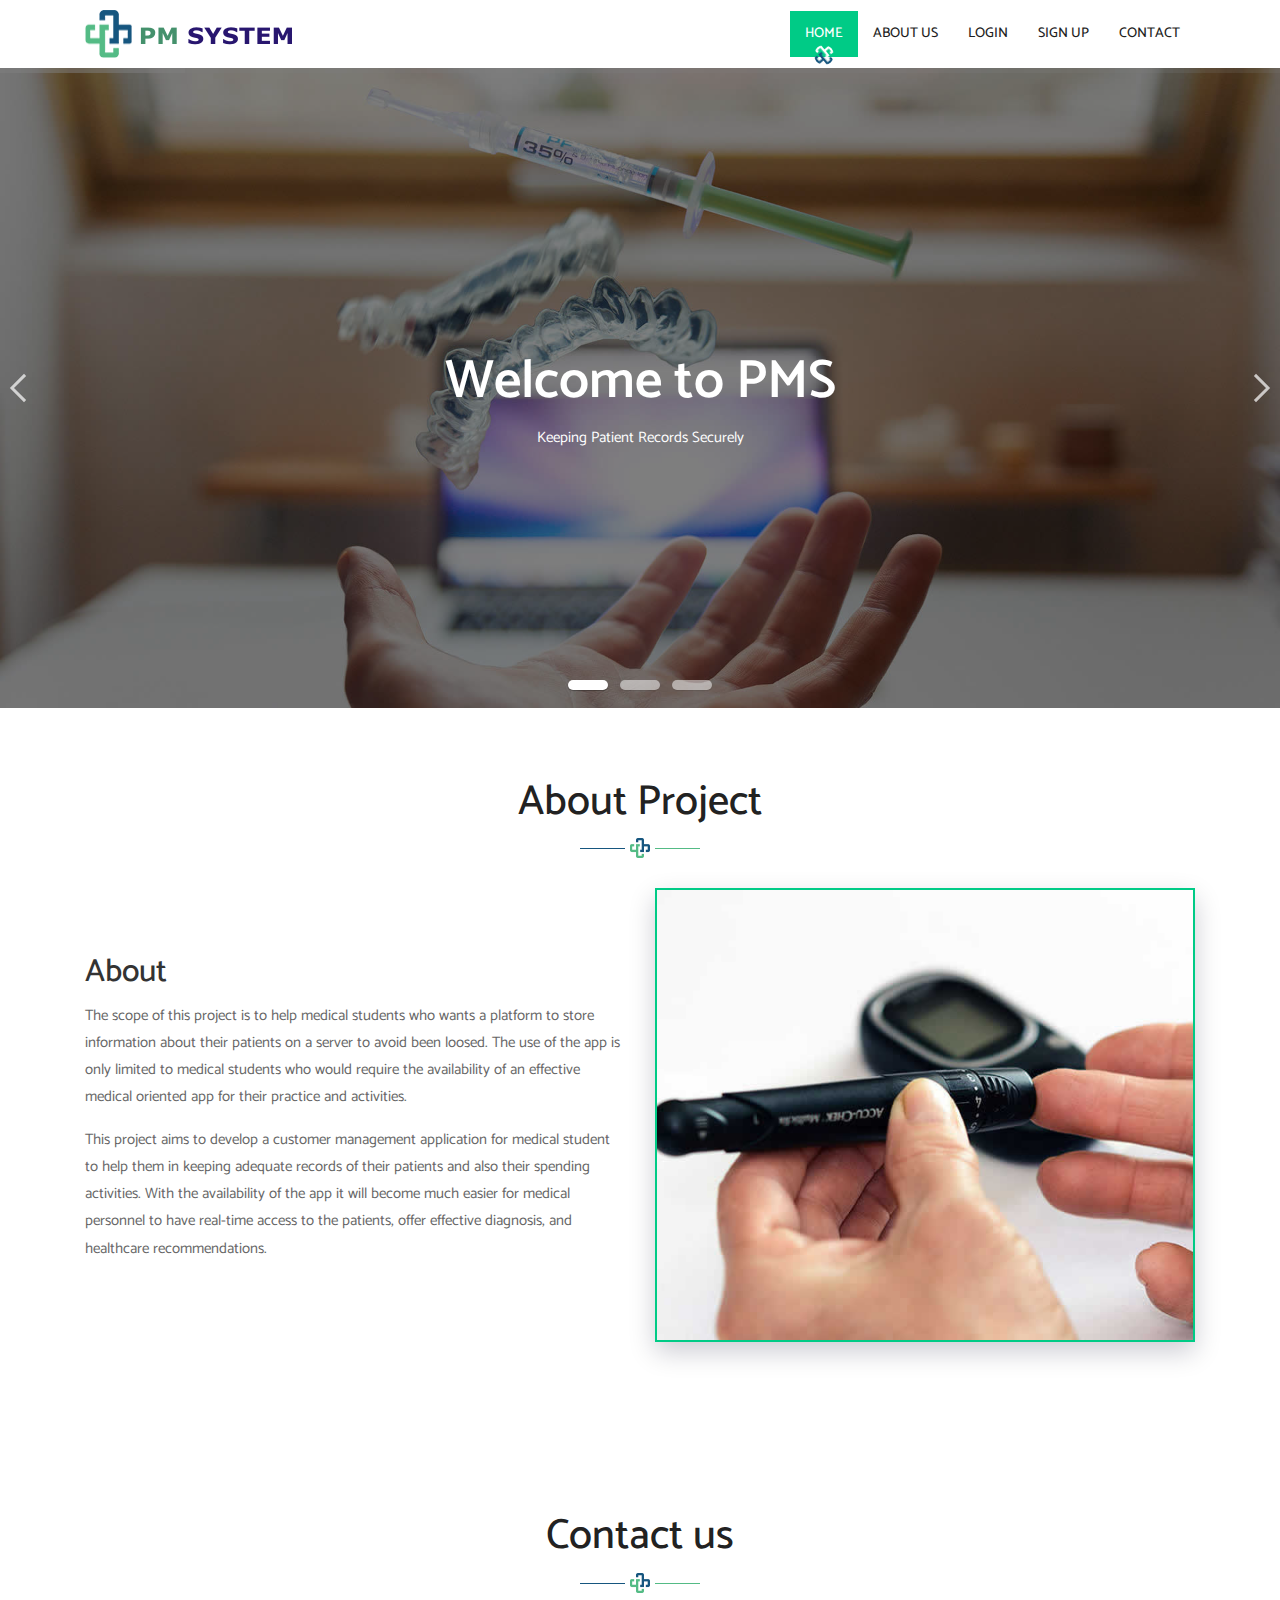
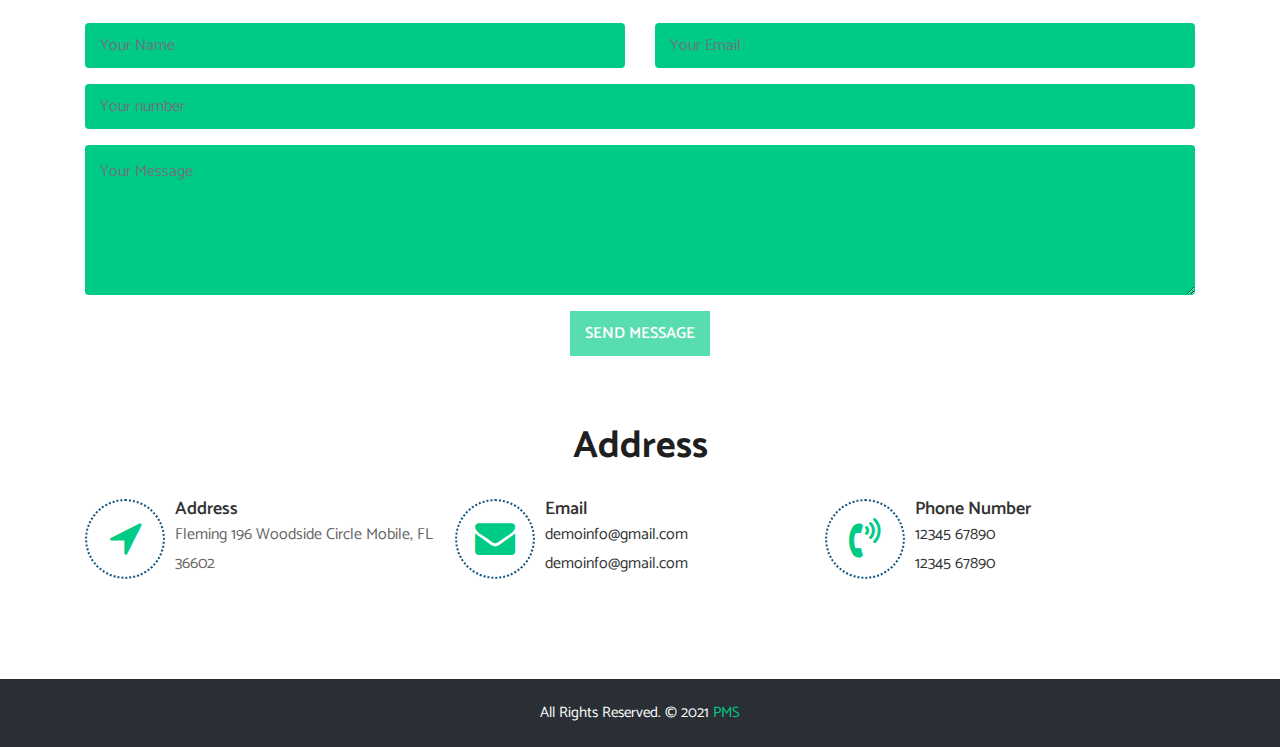
<file: home/index.html>
<!DOCTYPE html>
<html lang="en"><!-- Basic -->
<head>
	<meta charset="utf-8">
    <meta http-equiv="X-UA-Compatible" content="IE=edge">

    <!-- Mobile Metas -->
    <meta name="viewport" content="width=device-width, minimum-scale=1.0, maximum-scale=1.0, user-scalable=no">

     <!-- Site Metas -->
    <title>Patient Management System</title>
    <meta name="keywords" content="">
    <meta name="description" content="">
    <meta name="author" content="">

    <!-- Site Icons -->
    <link rel="shortcut icon" href="images/favicon.ico" type="image/x-icon">
    <link rel="apple-touch-icon" href="images/apple-touch-icon.png">

    <!-- Bootstrap CSS -->
    <link rel="stylesheet" href="css/bootstrap.min.css">
    <!-- Pogo Slider CSS -->
    <link rel="stylesheet" href="css/pogo-slider.min.css">
	<!-- Site CSS -->
    <link rel="stylesheet" href="css/style.css">
    <!-- Responsive CSS -->
    <link rel="stylesheet" href="css/responsive.css">
    <!-- Custom CSS -->
    <link rel="stylesheet" href="css/custom.css">

    <!--[if lt IE 9]>
      <script src="https://oss.maxcdn.com/libs/html5shiv/3.7.0/html5shiv.js"></script>
      <script src="https://oss.maxcdn.com/libs/respond.js/1.4.2/respond.min.js"></script>
    <![endif]-->

</head>
<body id="home" data-spy="scroll" data-target="#navbar-wd" data-offset="98">

	<!-- LOADER -->
     <!-- <div id="preloader">
		<div class="loader">
			<img src="images/preloader.gif" alt="" />
		</div>
    </div>end loader -->
    <!-- END LOADER -->


	<!-- Start header -->
	<header class="top-header">
		<nav class="navbar header-nav navbar-expand-lg">
            <div class="container">
				<a class="navbar-brand" href="index.html"><img src="images/logo.png" alt="image"></a>
				<button class="navbar-toggler" type="button" data-toggle="collapse" data-target="#navbar-wd" aria-controls="navbar-wd" aria-expanded="false" aria-label="Toggle navigation">
					<span></span>
					<span></span>
					<span></span>
				</button>
                <div class="collapse navbar-collapse justify-content-end" id="navbar-wd">
                    <ul class="navbar-nav">
                        <li><a class="nav-link active" href="#home">Home</a></li>
                        <li><a class="nav-link" href="#about">About Us</a></li>
						<li><a class="nav-link" href="../dashboard/login.php">Login</a></li>
                        <li><a class="nav-link" href="../dashboard/signup.html">Sign Up</a></li>
						<li><a class="nav-link" href="#contact">Contact</a></li>
                    </ul>
                </div>
            </div>
        </nav>
	</header>
	<!-- End header -->

	<!-- Start Banner -->
	<div class="ulockd-home-slider">
		<div class="container-fluid">
			<div class="row">
				<div class="pogoSlider" id="js-main-slider">
					<div class="pogoSlider-slide" data-transition="fade" data-duration="1500" style="background-image:url(images/slider-01.jpg);">
						<div class="lbox-caption pogoSlider-slide-element">
							<div class="lbox-details">
								<h1>Welcome to PMS</h1>
								<p>Keeping Patient Records Securely</p>
							</div>
						</div>
					</div>
					<div class="pogoSlider-slide" data-transition="fade" data-duration="1500" style="background-image:url(images/slider-02.jpg);">
						<div class="lbox-caption pogoSlider-slide-element">
							<div class="lbox-details">
								<h1>Access to patient information</h1>
								<p>Have easy access to customers information on the go</p>
							</div>
						</div>
					</div>
					<div class="pogoSlider-slide" data-transition="fade" data-duration="1500" style="background-image:url(images/slider-03.jpg);">
						<div class="lbox-caption pogoSlider-slide-element">
							<div class="lbox-details">
								<h1>Get Information In Simple Clicks</h1>
								<p>Reliable petient management system</p>
								<a href="#" class="btn">Contact Us</a>
							</div>
						</div>

					</div>
				</div><!-- .pogoSlider -->
			</div>
		</div>
	</div>
	<!-- End Banner -->

	<!-- Start About us -->
	<div id="about" class="about-box">
		<div class="about-a1">
			<div class="container">
				<div class="row">
					<div class="col-lg-12">
						<div class="title-box">
							<h2>About Project</h2>
						</div>
					</div>
				</div>
				<div class="row">
					<div class="col-lg-12 col-md-12 col-sm-12">
						<div class="row align-items-center about-main-info">
							<div class="col-lg-6 col-md-6 col-sm-12">
								<h2> About</h2>
								<p>The scope of this project is to help medical students who wants a platform to store information about their patients on a server to avoid been loosed. The use of the app is only limited to medical students who would require the availability of an effective medical oriented app for their practice and activities.  </p>
								<p>This project aims to develop a customer management application for medical student to help them in keeping adequate records of their patients and also their spending activities. With the availability of the app it will become much easier for medical personnel to have real-time access to the patients, offer effective diagnosis, and healthcare recommendations.</p>
							</div>
							<div class="col-lg-6 col-md-6 col-sm-12">
								<div class="about-m">
									<ul id="banner">
										<li>
											<img src="images/about-img-01.jpg" alt="">
										</li>
										<li>
											<img src="images/about-img-02.jpg" alt="">
										</li>
										<li>
											<img src="images/about-img-03.jpg" alt="">
										</li>
									</ul>
								</div>
							</div>
						</div>
					</div>
				</div>
			</div>
		</div>
	</div>
	<!-- End About us -->

	<!-- Start Contact -->
	<div id="contact" class="contact-box">
		<div class="container">
			<div class="row">
				<div class="col-lg-12">
					<div class="title-box">
						<h2>Contact us</h2>
					</div>
				</div>
			</div>
			<div class="row">

				<div class="col-lg-12 col-xs-12">
				  <div class="contact-block">
					<form id="contactForm">
					  <div class="row">
						<div class="col-md-6">
							<div class="form-group">
								<input type="text" class="form-control" id="name" name="name" placeholder="Your Name" required data-error="Please enter your name">
								<div class="help-block with-errors"></div>
							</div>
						</div>
						<div class="col-md-6">
							<div class="form-group">
								<input type="text" placeholder="Your Email" id="email" class="form-control" name="name" required data-error="Please enter your email">
								<div class="help-block with-errors"></div>
							</div>
						</div>
						<div class="col-md-12">
							<div class="form-group">
								<input type="text" placeholder="Your number" id="number" class="form-control" name="number" required data-error="Please enter your number">
								<div class="help-block with-errors"></div>
							</div>
						</div>
						<div class="col-md-12">
							<div class="form-group">
								<textarea class="form-control" id="message" placeholder="Your Message" rows="8" data-error="Write your message" required></textarea>
								<div class="help-block with-errors"></div>
							</div>
							<div class="submit-button text-center">
								<button class="btn btn-common" id="submit" type="submit">Send Message</button>
								<div id="msgSubmit" class="h3 text-center hidden"></div>
								<div class="clearfix"></div>
							</div>
						</div>
					  </div>
					</form>
				  </div>
				</div>


				<div class="col-lg-12 col-xs-12">
					<div class="left-contact">
						<h2>Address</h2>
						<div class="media cont-line">
							<div class="media-left icon-b">
								<i class="fa fa-location-arrow" aria-hidden="true"></i>
							</div>
							<div class="media-body dit-right">
								<h4>Address</h4>
								<p>Fleming 196 Woodside Circle Mobile, FL 36602</p>
							</div>
						</div>
						<div class="media cont-line">
							<div class="media-left icon-b">
								<i class="fa fa-envelope" aria-hidden="true"></i>
							</div>
							<div class="media-body dit-right">
								<h4>Email</h4>
								<a href="#">demoinfo@gmail.com</a><br>
								<a href="#">demoinfo@gmail.com</a>
							</div>
						</div>
						<div class="media cont-line">
							<div class="media-left icon-b">
								<i class="fa fa-volume-control-phone" aria-hidden="true"></i>
							</div>
							<div class="media-body dit-right">
								<h4>Phone Number</h4>
								<a href="#">12345 67890</a><br>
								<a href="#">12345 67890</a>
							</div>
						</div>
					</div>
				</div>


			</div>
		</div>
	</div>
	<!-- End Contact -->



	<!-- Start Footer -->
	<footer class="footer-box">
		<div class="container">
			<div class="row">
				<div class="col-lg-12">
					<p class="footer-company-name">All Rights Reserved. &copy; 2021 <a href="#">PMS</a></p>
				</div>
			</div>
		</div>
	</footer>
	<!-- End Footer -->

	<a href="#" id="scroll-to-top" class="new-btn-d br-2"><i class="fa fa-angle-up"></i></a>

	<!-- ALL JS FILES -->
	<script src="js/jquery.min.js"></script>
	<script src="js/popper.min.js"></script>
	<script src="js/bootstrap.min.js"></script>
    <!-- ALL PLUGINS -->
	<script src="js/jquery.magnific-popup.min.js"></script>
    <script src="js/jquery.pogo-slider.min.js"></script>
	<script src="js/slider-index.js"></script>
	<script src="js/smoothscroll.js"></script>
	<script src="js/TweenMax.min.js"></script>
	<script src="js/main.js"></script>
	<script src="js/owl.carousel.min.js"></script>
	<script src="js/form-validator.min.js"></script>
    <script src="js/contact-form-script.js"></script>
	<script src="js/isotope.min.js"></script>
	<script src="js/images-loded.min.js"></script>
    <script src="js/custom.js"></script>
</body>
</html>
</file>
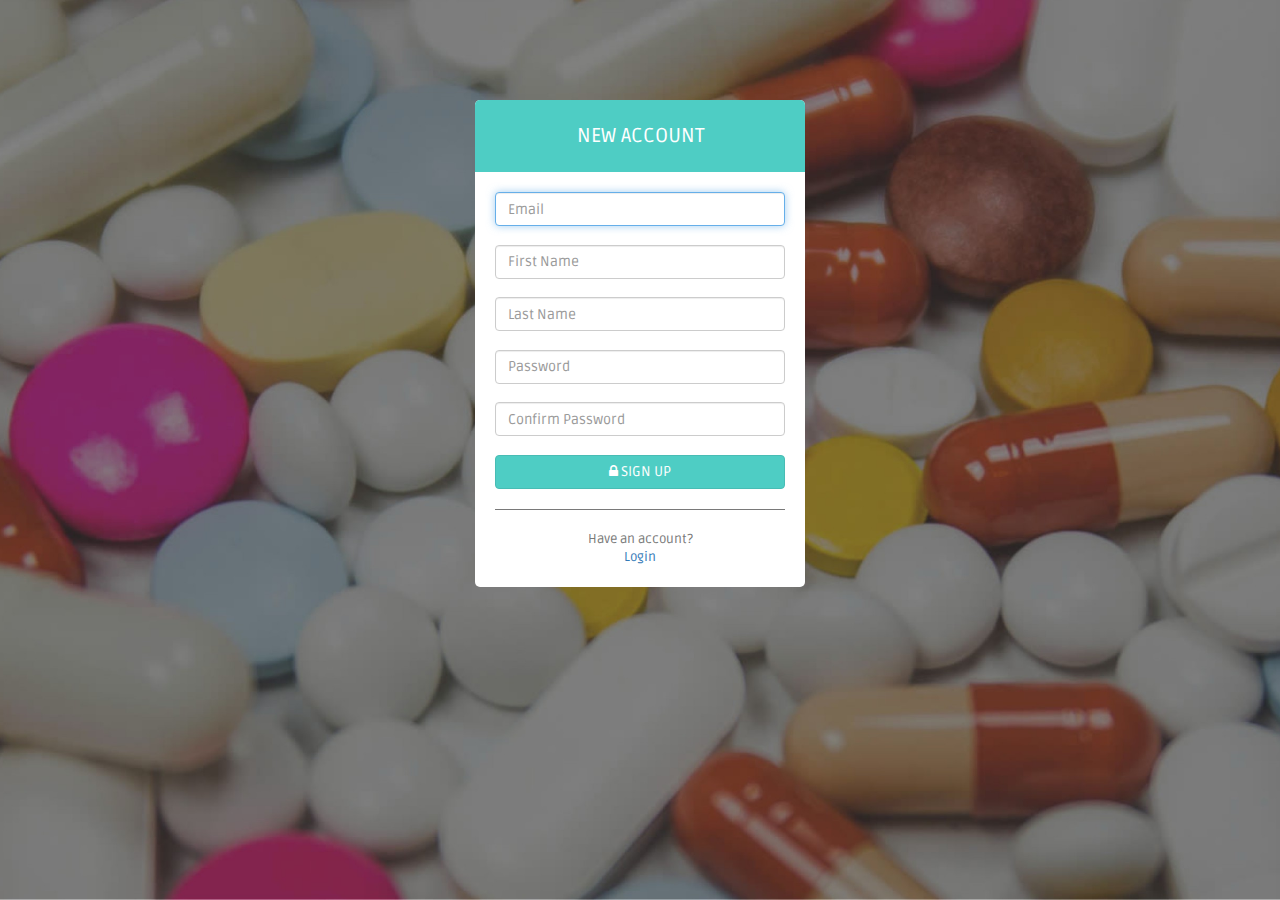
<file: dashboard/signup.html>
<!DOCTYPE html>
<html lang="en">

<head>
  <meta charset="utf-8">
  <meta name="viewport" content="width=device-width, initial-scale=1.0">
  <meta name="description" content="">
  <meta name="author" content="Dashboard">
  <meta name="keyword" content="Dashboard, Bootstrap, Admin, Template, Theme, Responsive, Fluid, Retina">
  <title>Sign Up</title>

  <!-- Favicons -->
  <link href="img/favicon.png" rel="icon">
  <link href="img/apple-touch-icon.png" rel="apple-touch-icon">

  <!-- Bootstrap core CSS -->
  <link href="lib/bootstrap/css/bootstrap.min.css" rel="stylesheet">
  <!--external css-->
  <link href="lib/font-awesome/css/font-awesome.css" rel="stylesheet" />
  <!-- Custom styles for this template -->
  <link href="css/style.css" rel="stylesheet">
  <link href="css/style-responsive.css" rel="stylesheet">

  <!-- =======================================================
    Template Name: Dashio
    Template URL: https://templatemag.com/dashio-bootstrap-admin-template/
    Author: TemplateMag.com
    License: https://templatemag.com/license/
  ======================================================= -->
</head>

<body>
  <!-- **********************************************************************************************************************************************************
      MAIN CONTENT
      *********************************************************************************************************************************************************** -->
  <div id="login-page">
    <div class="container">
      <form class="form-login" id="userForm">
        <h2 class="form-login-heading">New Account</h2>
        <div class="login-wrap">
          <input type="hidden" value="todo" name="todo">
          <input type="text" class="form-control" placeholder="Email" name="email" id="email" autofocus>

          <br>
          <input type="text" class="form-control" placeholder="First Name" name="fname" id="fname">

          <br>
          <input type="text" class="form-control" placeholder="Last Name" name="lname" id="lname">

          <br>
          <input type="password" class="form-control" placeholder="Password" name="password1" id="password1">

          <br>
          <input type="password" class="form-control" placeholder="Confirm Password" id="password2" name="password2">

<!--            <span class="pull-right">
            <a data-toggle="modal" href="login.html#myModal"> Forgot Password?</a>
            </span> -->
           <br>
           <div id="response"></div>
          <button class="btn btn-theme btn-block" type="submit"><i class="fa fa-lock"></i> SIGN UP</button>
          <hr>

          <div class="registration">
            Have an account?<br/>
            <a class="" href="login.php">
              Login
              </a>
          </div>
        </div>
        <!-- Modal -->
<!--        <div aria-hidden="true" aria-labelledby="myModalLabel" role="dialog" tabindex="-1" id="myModal" class="modal fade">
          <div class="modal-dialog">
            <div class="modal-content">
              <div class="modal-header">
                <button type="button" class="close" data-dismiss="modal" aria-hidden="true">&times;</button>
                <h4 class="modal-title">Forgot Password ?</h4>
              </div>
              <div class="modal-body">
                <p>Enter your e-mail address below to reset your password.</p>
                <input type="text" name="email" placeholder="Email" autocomplete="off" class="form-control placeholder-no-fix">
              </div>
              <div class="modal-footer">
                <button data-dismiss="modal" class="btn btn-default" type="button">Cancel</button>
                <button class="btn btn-theme" type="button">Submit</button>
              </div>
            </div>
          </div>
        </div> -->
        <!-- modal -->
      </form>
    </div>
  </div>
  <!-- js placed at the end of the document so the pages load faster -->
  <script src="lib/jquery/jquery.min.js"></script>
  <script src="lib/bootstrap/js/bootstrap.min.js"></script>
  <!--BACKSTRETCH-->
  <!-- You can use an image of whatever size. This script will stretch to fit in any screen size.-->
  <script type="text/javascript" src="lib/jquery.backstretch.min.js"></script>
  <script>
    $.backstretch("img/login-bg.jpg", {
      speed: 500
    });
  </script>

  <script>
$(document).ready(function(){
    $('#userForm').submit(function(){

        // show that something is loading
        $('#response').html("loading...");

        /*
         * 'post_receiver.php' - where you will pass the form data
         * $(this).serialize() - to easily read form data
         * function(data){... - data contains the response from post_receiver.php
         */
        $.post('signupbackend.php', $(this).serialize(), function(data){

            // show the response
            $('#response').html(data);

        }).fail(function() {

            // just in case posting your form failed
            alert( "Please Try Again." );

        });

        // to prevent refreshing the whole page page
        return false;

    });
});
</script>

</body>

</html>
</file>
<file: home/css/style.css>
/*------------------------------------------------------------------
    IMPORT FONTS
-------------------------------------------------------------------*/

@import url('https://fonts.googleapis.com/css?family=Catamaran:100,200,300,400,500,600,700,900');

/*------------------------------------------------------------------
    IMPORT FILES
-------------------------------------------------------------------*/

@import url(animate.css);
@import url(font-awesome.min.css);
@import url(magnific-popup.css);
@import url(responsiveslides.css);
@import url(owl.carousel.min.css);
@import url(flaticon.css);

/*------------------------------------------------------------------
    SKELETON
-------------------------------------------------------------------*/

body {
    color: #666666;
    font-size: 15px;
    font-family: 'Catamaran', sans-serif;
    line-height: 1.80857;
}


a {
    color: #1f1f1f;
    text-decoration: none !important;
    outline: none !important;
    -webkit-transition: all .3s ease-in-out;
    -moz-transition: all .3s ease-in-out;
    -ms-transition: all .3s ease-in-out;
    -o-transition: all .3s ease-in-out;
    transition: all .3s ease-in-out;
}

h1,
h2,
h3,
h4,
h5,
h6 {
    letter-spacing: 0;
    font-weight: normal;
    position: relative;
    padding: 0 0 10px 0;
    font-weight: normal;
    line-height: 120% !important;
    color: #1f1f1f;
    margin: 0
}

h1 {
    font-size: 24px
}

h2 {
    font-size: 22px
}

h3 {
    font-size: 18px
}

h4 {
    font-size: 16px
}

h5 {
    font-size: 14px
}

h6 {
    font-size: 13px
}

h1 a,
h2 a,
h3 a,
h4 a,
h5 a,
h6 a {
    color: #212121;
    text-decoration: none!important;
    opacity: 1
}

h1 a:hover,
h2 a:hover,
h3 a:hover,
h4 a:hover,
h5 a:hover,
h6 a:hover {
    opacity: .8
}

a {
    color: #1f1f1f;
    text-decoration: none;
    outline: none;
}

a,
.btn {
    text-decoration: none !important;
    outline: none !important;
    -webkit-transition: all 0.5s ease-in-out 0s;
	-moz-transition: all 0.5s ease-in-out 0s;
	-ms-transition: all 0.5s ease-in-out 0s;
	-o-transition: all 0.5s ease-in-out 0s;
	transition: all 0.5s ease-in-out 0s;
}

.btn-custom {
    margin-top: 20px;
    background-color: transparent !important;
    border: 2px solid #ddd;
    padding: 12px 40px;
    font-size: 16px;
}

.lead {
    font-size: 18px;
    line-height: 30px;
    color: #767676;
    margin: 0;
    padding: 0;
}

blockquote {
    margin: 20px 0 20px;
    padding: 30px;
}

ul, li, ol{
	list-style: none;
	margin: 0px;
	padding: 0px;
}
button:focus{
	outline: none;
}

.form-control::-moz-placeholder {
    color: #12557f;
    opacity: 1;
}


/*------------------------------------------------------------------
    LOADER 
-------------------------------------------------------------------*/

#preloader {
    width: 100%;
    height: 100%;
    top: 0;
    right: 0;
    bottom: 0;
    left: 0;
    z-index: 11000;
    position: fixed;
    display: block;
	display: flex;
	justify-content: center;
	align-items: center;
	background: #ffffff;
}

.loader {
  display: inline-flex;
  flex-wrap: wrap;
  width: 258px;
  height: 229px;
}





#scroll-to-top {
    width: 40px;
    height: 40px;
    position: fixed;
    bottom: 20px;
    right: 20px;
    display: none;
	font-size: 34px;
    border-radius: 2px;
	transition: .2s;
	letter-spacing: 1px;
	text-align: center;
	line-height: 40px;
	background: #57cef8;
	color: #ffffff;
	padding: 0;
}

/*------------------------------------------------------------------
    HEADER
-------------------------------------------------------------------*/

.main-top{
	background: #12557f;
}
.left-top a{
	display: inline-block;
	color: #ffffff;
	float: left;
	font-size: 14px;
}

.new-btn-d{
	padding: 12px 30px;
	font-weight: 400;
	background: none;
	color: #ffffff;
	-webkit-transition: color 0.3s;
	transition: color 0.3s;
	border-radius: 0;
	border: 1px solid transparent;
	position: relative;
	overflow: hidden;
	z-index: 9;
	text-transform: uppercase;
}

.new-btn-d::before, .new-btn-d::after {
    content: '';
    position: absolute;
    height: 100%;
    width: 100%;
    bottom: 0;
    left: 0;
	top: 100%;
    z-index: -9;
    -webkit-transition: -webkit-transform 0.3s;
    transition: transform 0.3s;
        transition-timing-function: ease;
    -webkit-transition-timing-function: cubic-bezier(0.75, 0, 0.125, 1);
    transition-timing-function: cubic-bezier(0.75, 0, 0.125, 1);
}

.new-btn-d:hover::before, .new-btn-d:hover::after {
    -webkit-transform: translate3d(0, -100%, 0);
    transform: translate3d(0, -100%, 0);
}

.new-btn-d::before {
    background: rgba(255,255,255,0.2);
}

.new-btn-d::after {
    background: #00cb86;
}
.new-btn-d:hover::after {
    -webkit-transition-delay: 0.175s;
    transition-delay: 0.175s;
}

.new-btn-d.br-2{
	border: 2px solid #ffffff;
}

.mail-b{
	float: left;
}
.mail-b a{
	font-size: 14px;
	color: #ffffff;
	padding: 12px 30px;
	border: 2px solid #ffffff;
}
.mail-b a:hover{
	color: #00cb86;
	border: 2px solid #00cb86;
}

.right-top{
	float: right;
}
.right-top ul{}
.right-top ul li{
	float: left;
}
.right-top ul li a{
	font-size: 27px;
	display: inline-block;
	color: #ffffff;
	padding: 0px 20px;
	border: 2px solid #ffffff;
}
.right-top ul li a:hover{
	background: #00cb86;
	color: #ffffff;
}

.wel-nots{
	float: right;
	margin-left: 20px;
}
.wel-nots p{
	font-size: 16px;
	color: #ffffff;
	padding: 12px 0px;
	margin: 0px;
}


.top-header .navbar{
	padding: 5px 0px;
}

.top-header{
	background: #ffffff;
	position: relative;
	top: 0px;
	left: 0px;
	width: 100%;
	margin: 0 auto;
	z-index: 20;
}

.top-header .navbar .navbar-collapse ul li a{
	text-transform: uppercase;
	font-size: 14px;
	padding: 10px 15px;
	position: relative;
	font-weight: 500;
}



.top-header .navbar .navbar-collapse ul li a.active{
	background: #00cb86;
	color: #ffffff;
	-webkit-transition: all 0.5s ease-in-out 0s;
	-moz-transition: all 0.5s ease-in-out 0s;
	-ms-transition: all 0.5s ease-in-out 0s;
	-o-transition: all 0.5s ease-in-out 0s;
	transition: all 0.5s ease-in-out 0s;
}
.top-header .navbar .navbar-collapse ul li a.active::after{
	width: 20px;
	height: 20px;
	content: "";
	float: left;
	position: absolute;
	bottom: -8px;
	left: 0;
	right: 0;
	margin: auto;
	background: url(../images/menu-arrow.png) no-repeat center;
	border-radius: 10px;
	transition: ease all 0.3s;
	transform: translateY(0%) rotate(140deg);
	-webkit-transform: translateY(0%) rotate(140deg);
	-o-transform: translateY(0%) rotate(140deg);
	-ms-transform: translateY(0%) rotate(140deg);
	-moz-transform: translateY(0%) rotate(140deg);
	-webkit-transition: all 0.5s ease-in-out 0s;
	-moz-transition: all 0.5s ease-in-out 0s;
	-ms-transition: all 0.5s ease-in-out 0s;
	-o-transition: all 0.5s ease-in-out 0s;
	transition: all 0.5s ease-in-out 0s;
}
.top-header .navbar .navbar-collapse ul li a:hover{
	background: #00cb86;
	color: #ffffff;
}


.top-header.fixed-menu{
	width: 100%;
	position: fixed;
	box-shadow: 0px 3px 6px 3px rgba(0, 0, 0, 0.06);
	-webkit-animation-duration: 1s;
	animation-duration: 1s;
	-webkit-animation-fill-mode: both;
	animation-fill-mode: both;
	-webkit-animation-name: fadeInDown;
	animation-name: fadeInDown;
	background: #fff;
	z-index: 20;
}

.navbar-toggler{
	border: 1px solid #57cef8 ;
	border-radius: 0;
	margin: 16px 15px;
	padding: 10px 10px;
	-webkit-transition: all 0.2s linear;
	-moz-transition: all 0.2s linear;
	-o-transition: all 0.2s linear;
	transition: all 0.2s linear;
}
.navbar-toggler span{
	background: #333333;
	display: block;
	width: 25px;
	height: 2px;
	margin: 0 auto;
		margin-top: 0px;
	-webkit-border-radius: 1px;
	-moz-border-radius: 1px;
	border-radius: 1px;
	-webkit-transition: all 0.2s linear;
	-moz-transition: all 0.2s linear;
	-o-transition: all 0.2s linear;
	transition: all 0.2s linear;
}
.navbar-toggler span + span{
	margin-top: 5px;
}

.navbar-toggler:hover{
	border: 1px solid #00cb86;
}

.navbar-toggler:hover span{
	background: #00cb86;
}


/*------------------------------------------------------------------
    Banner
-------------------------------------------------------------------*/

.home-slider{
	position: relative;
	height: 100%;
}

.lbox-caption {
    display: table;
    height: 100% !important;
	width: 100% !important;
	left: 0 !important;
}

.lbox-caption {
    position: absolute;
    margin: 0 auto;
    left: 0;
    right: 0;
	z-index: 10;
}

.lbox-details {
    display: table-cell;
    text-align: center;
    vertical-align: middle;
	position: absolute;
	top: 0px;
	left: 0;
	right: 0;
	height: 100%;
	padding: 22% 0%;
}

.lbox-details::before{
	content: "";
	background: rgba(0,0,0,0.5);
	position: absolute;
	top: 0px;
	left: 0px;
	width: 100%;
	height: 100%;
	z-index: 2;
}

.lbox-details h1{
	font-size: 54px;
	font-family: 'Catamaran', sans-serif;
	color: #ffffff;
	font-weight: 600;
	position: relative;
	z-index: 3;
}

.lbox-details h2{
	font-size: 48px;
	color: #ffffff;
	font-weight: 300;
	position: relative;
	z-index: 3;
}
.lbox-details p{
	color: #ffffff;
	position: relative;
	z-index: 3;
}
.lbox-details p strong{
	color: #00cb86;
	font-size: 40px;
	font-family: 'Catamaran', sans-serif;
}
.lbox-details a.btn{
	background: #12557f;
	padding: 10px 20px;
	font-size: 20px;
	text-transform: capitalize;
	color: #ffffff;
	border-radius: 0px;
	border: 2px solid #ffffff;
	position: relative;
	display: inline-block;
	z-index: 3;
}
.lbox-details a.btn:hover{
	background: #00cb86;
	color: #ffffff;
}



/*------------------------------------------------------------------
    About
-------------------------------------------------------------------*/

.tooltip-1 {
	display: inline-block;
	position: relative;
	color: #00cb86;
	opacity: 1;
}

.tooltip__wave {
	width: 30%;
	height: 20px;
	position: absolute;
	bottom: -10px;
	left: 0;
	right: 0px;
	margin: 0 auto;
	overflow: hidden;
}

.tooltip__wave span {
	position: absolute;
	left: -100%;
	width: 200%;
	height: 100%;
	background: url(../images/wave.svg) repeat-x center center;
	background-size: 50% auto;
}


.about-box{
	padding: 70px 0px;
}

.title-box{
	text-align: center;
	margin-bottom: 30px;
}
.title-box h2{
	font-size: 42px;
	font-family: 'Catamaran', sans-serif;
	color: #222222;
	font-weight: 500;
	position: relative;
	padding-bottom: 30px;
	margin-bottom: 15px;
}

.title-box h2::after{
	content: "";
	position: absolute;
	background: url(../images/tag-line.png)no-repeat center;
	width: 120px;
	height: 20px;
	bottom: 0;
	left: 0;
	right: 0;
	margin: 0 auto;
}

.title-box h2 span{
	color: #00cb86;
	text-decoration: underline;
}
.about-main-info h2{
	font-size: 40px;
	font-family: 'Catamaran', sans-serif;
}
.about-main-info h2 span{
	color: #00cb86;
	text-decoration: underline;
}
.about-main-info{
	margin-bottom: 30px;
}

.about-m{
	border: 2px solid #00cb86;
	box-shadow: 0 10px 25px 0 rgba(0,0,40,.2);
}

.about-m ul#banner {
  position: relative;
  width: 100%;
  height: 450px;
  overflow: hidden;
  margin: 0 auto;
}

.about-m ul#banner li {
  position: absolute;
  top: 0;
  left: 0;
  display: none;
}

.about-m ul#banner li img { 
	visibility: hidden; 
	width: 100%;
}

.about-m ul#banner li canvas {
  position: absolute;
  top: 0;
  left: 0;
}


.about-img{
	padding: 30px 0px;
}

.about-img img{
	border-radius: 10px;
}

.about-m ul{
	display: block;
	text-align: center;
	padding-bottom: 30px;
}
.about-m ul li{
	display: inline-block;
	text-align: center;
}
.about-m ul li a{
	background: #528780;
	color: #ffffff;
	width: 38px;
	height: 38px;
	text-align: center;
	line-height: 38px;
	display: block;
	border-radius: 50px;
	margin: 0px 5px;
}

.about-m ul li a:hover{
	background: #333333;
	color: #ffffff;
}

.about-main-info h2{
	font-size: 32px;
	color: #333333;
	font-weight: 500;
}

.about-main-info a{
	border-radius: 2px;
	transition: .2s;
	letter-spacing: 1px;
	padding: 10px 18px;
	background: #ffffff;
	color: #12557f;
	display: inline-block;
	line-height: 24px;
}

.about-main-info a.new-btn-d.br-2{
	border: 2px solid #12557f;
}

.about-main-info a.new-btn-d::before{
	background: rgba(18,85,127,0.2);
}

.about-main-info a:hover{
	color: #ffffff;
}

.hvr-radial-out{
	display: inline-block;
	vertical-align: middle;
	-webkit-transform: perspective(1px) translateZ(0);
	transform: perspective(1px) translateZ(0);
	box-shadow: 0 0 1px rgba(0, 0, 0, 0);
	position: relative;
	overflow: hidden;
	background: #e1e1e1;
	-webkit-transition-property: color;
	transition-property: color;
	-webkit-transition-duration: 0.3s;
	transition-duration: 0.3s;
}

.hvr-radial-out::before {
    content: "";
    position: absolute;
    z-index: -1;
    top: 0;
    left: 0;
    right: 0;
    bottom: 0;
    background: #333333;
    border-radius: 100%;
    -webkit-transform: scale(0);
    transform: scale(0);
    -webkit-transition-property: transform;
    transition-property: transform;
    -webkit-transition-duration: 0.3s;
    transition-duration: 0.3s;
    -webkit-transition-timing-function: ease-out;
    transition-timing-function: ease-out;
}

.hvr-radial-out:hover::before, .hvr-radial-out:focus::before, .hvr-radial-out:active::before {
    -webkit-transform: scale(2);
    transform: scale(2);
}


/*------------------------------------------------------------------
    Services
-------------------------------------------------------------------*/

.services-box{
	padding: 70px 0px;
	background-color: #f2f3f5;
}

.serviceBox{
    padding: 35px 20px 25px;
    border: 1px solid #16567f;
    text-align: center;
    position: relative;
    transition: all 0.3s ease 0s;
}
.serviceBox:hover{ border-color: #00cb86 ; }
.serviceBox:before{
    content: "";
    border-top: 20px solid #16567f;
    border-left: 20px solid transparent;
    border-bottom: 20px solid transparent;
    position: absolute;
    top: 7px;
    right: 7px;
    transition: all 0.3s ease 0s;
}
.serviceBox:hover:before{ border-top-color: #00cb86 ; }
.serviceBox .service-icon{
    display: inline-block;
    width: 80px;
    height: 80px;
    line-height: 80px;
    font-size: 30px;
    color: #064774;
    margin-bottom: 35px;
    z-index: 1;
    position: relative;
    transition:all 0.3s ease 0s;
}
.serviceBox:hover .service-icon{ color: #fff; }
.serviceBox .service-icon:before{
    content: "";
    width: 100%;
    height: 100%;
    border-radius: 3px;
    border: 1px solid #16567f;
    position: absolute;
    top: 0;
    left: 0;
    z-index: -1;
    transform: rotate(45deg);
    transition: all 0.3s ease 0s;
}
.serviceBox:hover .service-icon:before{
    border-color: #00cb86 ;
    background: #00cb86 ;
}
.serviceBox .title{
    font-size: 20px;
    font-weight: 700;
    color: #064774;
    text-transform: capitalize;
    margin: 0 0 15px 0;
	padding: 0;
}
.serviceBox .description{
    font-size: 15px;
    color: #999;
    line-height: 27px;
    margin: 0 0 10px 0;
}
@media only screen and (max-width:990px){
    .serviceBox{ margin-bottom: 30px; }
}

.serviceBox a{
	border-radius: 2px;
	transition: .2s;
	letter-spacing: 1px;
	padding: 10px 18px;
	background: #ffffff;
	color: #12557f;
	display: inline-block;
	line-height: 12px;
}

.serviceBox a.new-btn-d.br-2{
	border: 2px solid #12557f;
}
.serviceBox a:hover{
	color: #ffffff;
}
.serviceBox a.new-btn-d::before {
    background: rgba(18,85,127,0.2);
}
.services-box .owl-carousel{
	text-align: center;
}
.services-box .owl-carousel .owl-nav{
	display: inline-block;
	margin: 0 auto;
	margin-top: 20px;
}
.services-box .owl-carousel .owl-nav .owl-prev{
	border: 2px solid #12557f;
	border-radius: 2px;
	transition: .2s;
	letter-spacing: 1px;
	padding: 10px 18px !important;
	background: #ffffff;
	color: #12557f;
	display: inline-block;
	line-height: 12px;
	font-size: 34px;
	margin: 0 10px;
}
.services-box .owl-carousel .owl-nav .owl-prev:hover{
	background: #00cb86;
	color: #ffffff;
}
.services-box .owl-carousel .owl-nav .owl-next{
	border: 2px solid #12557f;
	border-radius: 2px;
	transition: .2s;
	letter-spacing: 1px;
	padding: 10px 18px !important;
	background: #ffffff;
	color: #12557f;
	display: inline-block;
	line-height: 12px;
	font-size: 34px;
	margin: 0 10px;
}
.services-box .owl-carousel .owl-nav .owl-next:hover{
	background: #00cb86;
	color: #ffffff;
}

/*------------------------------------------------------------------
    Appointment
-------------------------------------------------------------------*/

.appointment-main{
	padding: 70px 0px;
	position: relative;
}

.well-block{}
.well-block .well-title h2{
	font-size: 32px;
	font-weight: 600;
	padding-bottom: 20px;
}

.well-block form .form-group .control-label{
	font-size: 16px;
}
.well-block form .form-group .form-control {
	min-height: 60px;
	min-height: 50px;
	padding: 0px 15px;
	border-radius: 0;
	color: #12557f;
	border: 1px solid #12557f;
}
.well-block form .form-group .form-control:focus{
	box-shadow: none;
}

.well-block form .form-group button{
	border-radius: 2px;
	transition: .2s;
	letter-spacing: 1px;
	padding: 10px 18px;
	background: #ffffff;
	color: #12557f;
	display: inline-block;
	line-height: 24px;
	cursor: pointer;
}
.well-block form .form-group button.new-btn-d.br-2 {
    border: 2px solid #12557f;
}
.well-block form .form-group button.new-btn-d::before {
    background: rgba(18,85,127,0.2);
}

.feature-block .feature-title{
	font-size: 20px;
}

.well-block form .form-group button:hover{
	color: #ffffff;
}


/*------------------------------------------------------------------
    Gallery
-------------------------------------------------------------------*/

.gallery-box{
	padding: 70px 0px;
}

.box-gallery{
    text-align: center;
    box-shadow: 0 0 5px #7e7d7d;
    position: relative;
	margin-bottom: 30px;
}
.box-gallery img{
    width: 100%;
    height: auto;
}
.box-gallery .box-content{
    width: 100%;
    height: 100%;
    position: absolute;
    top: 0;
    left: 0;
    transition: all 0.5s ease 0s;
}
.box-gallery:hover .box-content{
    background-color: rgba(255, 242, 242, 0.8);
}
.box-gallery .box-content:before,
.box-gallery .box-content:after{
    content: "";
    width: 50px;
    height: 50px;
    position: absolute;
    opacity: 0;
    transform: scale(1.5);
    transition: all 0.6s ease 0.3s;
}
.box-gallery .box-content:before{
    border-left: 2px solid #00cb86;
    border-top: 2px solid #00cb86;
    top: 19px;
    left: 19px;
}
.box-gallery .box-content:after{
    border-bottom: 2px solid #00cb86;
    border-right: 2px solid #00cb86;
    bottom: 19px;
    right: 19px;
}
.box-gallery:hover .box-content:before,
.box-gallery:hover .box-content:after{
    opacity: 1;
    transform: scale(1);
}
.box-gallery .title{
    font-size: 22px;
    color: #333333;
    margin: 0;
    position: relative;
    top: 0;
    opacity: 0;
    transition: all 1s ease 0.01s;
}
.box-gallery:hover .title{
    top: 32%;
    opacity: 1;
    transition: all 0.5s cubic-bezier(1, -0.53, 0.405, 1.425) 0.01s;
}
.box-gallery .title:after{
    content: "";
    width: 0;
    height: 2px;
    background: #00cb86;
    position: absolute;
    bottom: -8px;
    left: 0;
    right: 0;
    margin: 0 auto;
    transition: all 1s ease 0s;
}
.box-gallery:hover .title:after{
    width: 80%;
    transition: all 1s ease 0.8s;
}
.box-gallery .icon{
    width: 100%;
    list-style: none;
    padding: 0;
    margin: 0 auto;
    position: absolute;
    bottom: 0;
    opacity: 0;
    transition-duration: 0.6s;
    transition-timing-function: cubic-bezier(1, -0.53, 0.405, 1.425);
    transition-delay: 0.1s;
}
.box-gallery:hover .icon{
    bottom: 32%;
    opacity: 1;
}
.box-gallery .icon li{
    display: inline-block;
}
.box-gallery .icon li a{
    display: block;
    width: 40px;
    height: 40px;
    line-height: 40px;
    border-radius: 50%;
    font-size: 18px;
    color: #000;
    border: 2px solid #12557f;
    margin-right: 5px;
    transition: all 0.3s ease-in-out 0s;
}
.box-gallery .icon li a:hover{
    background: #00cb86;
    color: #fff;
}
@media only screen and (max-width:990px){
    .box-gallery{ margin-bottom: 30px; }
}


/*------------------------------------------------------------------
    Team
-------------------------------------------------------------------*/

.team-box{
	padding: 70px 0px;
}

.our-team{
    text-align: center;
    overflow: hidden;
    position: relative;
    z-index: 1;
}
.our-team:before,
.our-team:after{
    content: "";
    width: 130px;
    height: 130px;
    background: #12557f;
    position: absolute;
	border-radius: 50%;
    z-index: -1;
}
.our-team:before{
    top: 0px;
    left: 0;
}
.our-team:after{
    bottom: 0px;
    right: 0;
}
.our-team .pic{
    margin: 8px;
    position: relative;
    border: 3px solid #00cb86;
    transition: all 0.5s ease 0s;
}
.our-team:hover .pic{
    border-color: #12557f;
}
.our-team .pic:after{
    content: "";
    width: 100%;
    height: 0;
    background: #00cb86;
    position: absolute;
    bottom: 0;
    left: 0;
    opacity: 0;
    transform-origin: 0 0 0;
    transition: all 0.5s ease 0s;
}
.our-team:hover .pic:after{
    height: 100%;
    opacity: 0.85;
}
.our-team img{
    width: 100%;
    height: auto;
}
.our-team .team-content{
    width: 100%;
    position: absolute;
    bottom: -50%;
    left: 0;
    transition: all 0.5s ease 0.2s;
}
.our-team:hover .team-content{
    bottom: 38%;
}
.our-team .title{
    font-size: 18px;
    font-weight: 600;
    color: #fff;
    text-transform: capitalize;
    margin: 0px;
}
.our-team .post{
    font-size: 14px;
    color: #fff;
    line-height: 26px;
    text-transform: capitalize;
}
.our-team .social{
    padding: 0;
    margin: 40px 0 0 0;
    list-style: none;
}
.our-team .social li{
    display: inline-block;
}
.our-team .social li a{
    display: inline-block;
    width: 35px;
    height: 35px;
    line-height: 35px;
    border-radius: 50%;
    border: 1px solid #fff;
    font-size: 18px;
    color: #fff;
    margin: 0 7px;
    transition: all 0.5s ease 0s;
}
.our-team .social li a:hover{
    background: #fff;
    color: #12557f;
}
@media only screen and (max-width: 990px){
    .our-team{ margin-bottom: 30px; }
}




/*------------------------------------------------------------------
    Blog
-------------------------------------------------------------------*/

.blog-box{
	padding: 70px 0px;
	background-color: #f2f3f5;
}
.blog-inner{
	background: #ffffff;
	text-align: center;
	margin-bottom: 30px;
	border: 10px solid #fff;
	box-shadow: 0 2px 5px rgba(0,0,0,.1);
}

.blog-img{
	overflow: hidden;
}
.blog-img img{
	transition: all 0.9s ease 0s;
}
.blog-inner:hover .blog-img img{
	-moz-transform: scale(1.5) rotate(-10deg);
	-webkit-transform: scale(1.5) rotate(-10deg);
	-ms-transform: scale(1.5) rotate(-10deg);
	-o-transform: scale(1.5) rotate(-10deg);
	transform: scale(1.5) rotate(-10deg);
}
.blog-inner a{
	border-radius: 2px;
	transition: .2s;
	letter-spacing: 1px;
	padding: 10px 18px;
	background: #ffffff;
	color: #12557f;
	font-size: 14px;
	display: inline-block;
	line-height: 24px;
}

.blog-inner a.new-btn-d.br-2{
	border: 2px solid #12557f;
}

.blog-inner a.new-btn-d::before{
	background: rgba(18,85,127,0.2);
}


.blog-inner a:hover{
	color: #ffffff;
}

.blog-inner .item-meta{
	background: #12557f;
}
.blog-inner .item-meta a{
	background: #12557f;
	color: #ffffff;
	display: inline-block;
	border: none;
}
.blog-inner .item-meta span{
	color: #ffffff;
	background: #00cb86;
	display: inline-block;
	padding: 5px;
}

.blog-inner h2{
	margin-top: 20px;
}


/*------------------------------------------------------------------
    Contact
-------------------------------------------------------------------*/

.contact-box{
	padding: 70px 0px;
}

.left-contact{
	margin-top: 60px;
}
.left-contact h2{
	font-size: 38px;
	font-weight: 700;
	padding-bottom: 30px;
	text-align: center;
}
.cont-line{
	overflow: hidden;
	margin-bottom: 30px;
	width: 33.33%;
	float: left;
}
.icon-b{
	width: 80px;
	height: 80px;
	text-align: center;
	line-height: 80px;
	font-size: 40px;
	border: 2px dotted #12557f;
	margin-right: 10px;
	color: #00cb86;
	border-radius: 50%;
}

.dit-right h4{
	font-size: 18px;
	color: #333333;
	font-weight: 600;
	padding-bottom: 0;
}
.dit-right{
	padding-right: 14px;
}
.dit-right p{
	font-size: 16px;
	margin: 0px;
}
.dit-right a{
	font-size: 16px;
	color: #333333
}
.dit-right a:hover{
	color: #00cb86;
}

.contact-block{}

.contact-block .form-group .form-control{
	background: #00cb86;
	height: 45px;
	font-size: 16px;
	border: 0;
	color: #ffffff;
	padding: 6px 15px;
	-webkit-box-shadow: none;
	box-shadow: none;
	-webkit-border-radius: 4px;
	-moz-border-radius: 4px;
	-o-border-radius: 4px;
	-ms-border-radius: 4px;
	border-radius: 4px;
}

.contact-block .form-group textarea.form-control{
	height: 150px;
	padding-top: 15px;
}

.submit-button .btn-common{
	background-color: #00cb86;
	height: 45px;
	line-height: 45px;
	font-size: 16px;
	font-weight: 600;
	color: #fff;
	padding: 0 15px;
	border: 0;
	outline: 0;
	text-transform: uppercase;
	border-radius: 0px;
	-webkit-transition: all 0.3s;
	-moz-transition: all 0.3s;
	-o-transition: all 0.3s;
	-ms-transition: all 0.3s;
	transition: all 0.3s;
}
.submit-button .btn-common:hover{
	background-color: #528780;
}

.custom-select{
	height: 45px;
	font-size: 16px;
}
select.form-control:not([size]):not([multiple]){
	height: calc(45px + 2px);
}

.help-block ul li{
	color: red;
}

.footer-box{
	background: #292f35;
	padding: 20px 0;
}

.footer-box .footer-company-name{
	text-align: center;
	margin: 0px;
	color: #ffffff;
}

.footer-box .footer-company-name a{
	color: #00cb86;
}
.footer-box .footer-company-name a:hover{
	color: #000000;
}




/*------------------------------------------------------------------
    Subscribe
-------------------------------------------------------------------*/

.subscribe-box{
	padding: 70px 0px;
	background: url(../images/footer-bg.jpg) no-repeat center;
	background-size: cover;
	position: relative;
}

.subscribe-box::before{
	content: "";
	background: rgba(0,0,0,0.8);
	width: 100%;
	height: 100%;
	left: 0px;
	top: 0px;
	position: absolute;
}

.subscribe-inner{
	max-width: 500px;
	width: 100%;
	margin: 0 auto;
}
.subscribe-inner h2{	
	font-size: 28px;
	font-weight: 600;
	color: #ffffff;
}

.subscribe-inner p{
	color: #cccccc;
}

.subscribe-inner .form-group .form-control-1{
	width: 100%;
	padding: 12px 15px;
	border-radius: 0px;
	border: none;
}

.subscribe-inner .form-group button{	
	letter-spacing: 1px;
	border-radius: 2px;
	transition: .2s;
	letter-spacing: 1px;
	padding: 10px 18px;
	background: #ffffff;
	color: #12557f;
	display: inline-block;
	line-height: 24px;
	border: none;
	cursor: pointer;
}

.subscribe-inner .form-group button.new-btn-d.br-2 {
    border: 2px solid #12557f;
}
.subscribe-inner .form-group button.new-btn-d::before{
	background: rgba(18,85,127,0.2);
}

.subscribe-inner .form-group button:hover {
	color: #ffffff;
}
</file>
<file: home/css/responsive.css>
/* only small desktops */
/* tablets */
@media (min-width: 992px) and (max-width: 1190px) {
	.countdown{
		height: 285px;
	}
	.top-header .navbar .navbar-collapse ul li a{
		font-size: 14px;
	}
	.lbox-details h2{
		font-size: 26px;
	}
	.right-top ul li a{
		padding: 0px 15px;
	}
}
/* only small tablets */
@media (min-width: 768px) and (max-width: 991px) {
	.top-header .navbar .navbar-collapse ul li a{
		padding: 5px 15px;
	}
	.about-img{
		margin-bottom: 30px;
		margin-top: 30px;
	}
	.gallery-box ul li{
		width: 33.33%;
	}
	.top-header{
		position: relative;
	}
	.lbox-details{
		display: block;
		position: relative;
		width: 100%;
	}
	.countdown #timer div#days, .countdown #timer div#hours, .countdown #timer div#minutes, .countdown #timer div#seconds{
		position: inherit;
		margin: 12px 0px;
	}
	.lbox-details::before{
		background: rgba(0,0,0,0.9);
	}
	.countdown{
		height: 188px;
		border-radius: 0px;
	}
	.countdown #timer div{
		width: 23%;
		font-size: 24px;
	}
	figure.effect-service h2{
		font-size: 12px;
	}
	.left-top{
		display: inline-block;
		width: 100%;
	}
	.mail-b{
		float: right;
	}
	.right-top{
		float: left;
	}
}

/* mobile or only mobile */
@media (max-width: 767px) {
	.navbar-brand{
		margin-left: 10px;
		margin-right: 10px;
	}
	.top-header .navbar .navbar-collapse ul li a{
		padding: 5px 15px;
	}
	.right-top{
		float: none;
		margin: 0 auto;
		display: block;
		text-align: center;
	}
	.left-top{
		text-align: center;
	}
	.left-top a{
		float: none;
		padding: 5px 20px;
	}
	.wel-nots{
		float: none;
		margin: 0;
		text-align: center;
	}
	.right-top ul li{
		float: none;
		display: inline-block;
	}
	.mail-b{
		float: none;
	}
	.mail-b a{
		padding: 5px 20px;
	}
	.lbox-details h1{
		font-size: 24px;
	}
	.lbox-details h2{
		font-size: 18px;
	}
	.lbox-details p strong{
		font-size: 20px;
	}
	.lbox-details a.btn{
		display: none;
	}
	.title-box h2{
		font-size: 38px;
	}
	.about-main-info h2{
		font-size: 24px;
	}
	.about-img{
		margin-bottom: 30px;
	}
	.main-timeline-box .separline::before{
		left: 15px !important;
	}
	.main-timeline-box .iconBackground{
		left: 15px !important;
	}
	.main-timeline-box .timeline-text-content{
		margin-left: 0px;
	}
	.main-timeline-box .reverse .timeline-text-content{
		margin-right: 0px;
	}
	.main-timeline-box .time-line-date-content{
		margin-right: 0px;
	}
	.main-timeline-box .time-line-date-content p{
		float: left;
	}
	.main-timeline-box .timeline-element{
		padding: 0px 15px;
	}

	.top-header{
		position: relative;
	}
	.lbox-details{
		position: relative;
		width: 100%;
		padding: 5% 0%;
	}
	.about-m{
		margin-top: 30px;
	}
	.countdown #timer div#days, .countdown #timer div#hours, .countdown #timer div#minutes, .countdown #timer div#seconds{
		position: inherit;
		margin: 12px 0px;
	}
	.lbox-details::before{
		background: rgba(0,0,0,0.9);
	}
	.countdown{
		height: 188px;
		border-radius: 0px;
	}
	.countdown #timer div{
		width: 23%;
		font-size: 24px;
	}
	.about-m{
		margin-bottom: 30px;
	}
	.timeLine .row .item{
		margin-bottom: 30px;
	}
	figure.effect-service h2{
		font-size: 14px;
	}
	.filter-button-group button{
		margin-bottom: 5px;
	}
	.well-block{
		margin-bottom: 30px;
	}
	.well-block .well-title h2{
		font-size: 24px;
	}
	.blog-inner a{
		padding: 10px 6px;
	}
	.cont-line{
		
	}
	
}
</file>
<file: home/css/custom.css>
/** ADD YOUR AWESOME CODES HERE **/
</file>
<file: dashboard/css/style-responsive.css>
@media (min-width: 980px) {
    /*-----*/
    .custom-bar-chart {
        margin-bottom: 40px;
    }

}

@media (min-width: 768px) and (max-width: 979px) {

    .mail-box .sm-side {
        width: 30%;
    }

    .mail-box .lg-side {
        width: 70%;
    }
    /*-----*/
    .custom-bar-chart {
        margin-bottom: 40px;
    }

    /*chat room*/

    .chat-room aside {
        display: block;
    }
    .chat-room .left-side, .chat-room .mid-side, .chat-room .right-side, .chat-room .left-side footer {
        width: 100%;
    }

    .chat-room .left-side footer {
        position: relative;
    }

    ul.chat-user {
        margin-bottom: 20px;
    }

    .chat-room .left-side , .chat-room .mid-side{
        margin-bottom: 10px;

    }

    .chat-room .left-side .user-head , .chat-room-head, .chat-room .right-side .user-head{
        border-radius: 4px 4px 0 0;
        -webit-border-radius: 4px 4px 0 0;
    }
    .chat-room .left-side footer {
        border-radius: 0 0 4px 4px;
        -webkit-border-radius: 0 0 4px 4px;
    }
    /**/
    .chat-room .right-side .user-head {
        float: left;
        width: 100%;
    }

    .chat-room .mid-side footer {
        position: relative;
        float: left;
        width: 100%;
        border-right: 0;
    }

    .chat-txt {
        width: 65%;
    }

    .chat-room .right-side footer {
        width: 100%;
        position: relative;
    }

    .chat-room .mid-side {
        margin-bottom: 0!important;
    }


}

@media (max-width: 768px) {

    .header {
        position: absolute;
    }

    /*sidebar*/

    #sidebar {
        height: auto;
        overflow: hidden;
        position: absolute;
        width: 100%;
        z-index: 1001;
    }


    /* body container */
    #main-content {
        margin: 0px!important;
        position: none !important;
    }

    #sidebar > ul > li > a > span {
        line-height: 35px;
    }

    #sidebar > ul > li {
        margin: 0 10px 5px 10px;
    }
    #sidebar > ul > li > a {
        height:35px;
        line-height:35px;
        padding: 0 10px;
        text-align: left;
    }
    #sidebar > ul > li > a i{
        /*display: none !important;*/
    }

    .mail-info, .mail-info:hover {
        display: none !important;
    }
    #sidebar ul > li > a .arrow, #sidebar > ul > li > a .arrow.open {
        margin-right: 10px;
        margin-top: 15px;
    }

    #sidebar ul > li.active > a .arrow, #sidebar ul > li > a:hover .arrow, #sidebar ul > li > a:focus .arrow,
    #sidebar > ul > li.active > a .arrow.open, #sidebar > ul > li > a:hover .arrow.open, #sidebar > ul > li > a:focus .arrow.open{
        margin-top: 15px;
    }

    #sidebar > ul > li > a, #sidebar > ul > li > ul.sub > li {
        width: 100%;
    }
    #sidebar > ul > li > ul.sub > li > a {
        background: transparent !important ;
    }
    #sidebar > ul > li > ul.sub > li > a:hover {
        
    }


    /* sidebar */
    #sidebar {
        margin: 0px !important;
    }

    /* sidebar collabler */
    #sidebar .btn-navbar.collapsed .arrow {
        display: none;
    }

    #sidebar .btn-navbar .arrow {
        position: absolute;
        right: 35px;
        width: 0;
        height: 0;
        top:48px;
        border-bottom: 15px solid #282e36;
        border-left: 15px solid transparent;
        border-right: 15px solid transparent;
    }


    /*---------*/

    .modal-footer .btn {
        margin-bottom: 0px !important;
    }

    .btn {
        margin-bottom: 5px;
    }




    .mail-box aside {
        display: block;
    }

    .mail-box .sm-side , .mail-box .lg-side{
        width: 100% ;
    }

    /* full calendar fix */
    .fc-header-right {
        left:25px;
        position: absolute;
    }

    .fc-header-left .fc-button {
        margin: 0px !important;
        top: -10px !important;
    }

    .fc-header-right .fc-button {
        margin: 0px !important;
        top: -50px !important;
    }

    .fc-state-active, .fc-state-active .fc-button-inner, .fc-state-hover, .fc-state-hover .fc-button-inner {
        background: none !important;
        color: #FFFFFF !important;
    }

    .fc-state-default, .fc-state-default .fc-button-inner {
        background: none !important;
    }

    .fc-button {
        border: none !important;
        margin-right: 2px;
    }

    .fc-view {
        top: 0px !important;
    }

    .fc-button .fc-button-inner {
        margin: 0px !important;
        padding: 2px !important;
        border: none !important;
        margin-right: 2px !important;
        background-color: #fafafa !important;
        background-image: -moz-linear-gradient(top, #fafafa, #efefef) !important;
        background-image: -webkit-gradient(linear, 0 0, 0 100%, from(#fafafa), to(#efefef)) !important;
        background-image: -webkit-linear-gradient(top, #fafafa, #efefef) !important;
        background-image: -o-linear-gradient(top, #fafafa, #efefef) !important;
        background-image: linear-gradient(to bottom, #fafafa, #efefef) !important;
        filter: progid:dximagetransform.microsoft.gradient(startColorstr='#fafafa', endColorstr='#efefef', GradientType=0) !important;
        -webkit-box-shadow: 0 1px 0px rgba(255, 255, 255, .8) !important;
        -moz-box-shadow: 0 1px 0px rgba(255, 255, 255, .8) !important;
        box-shadow: 0 1px 0px rgba(255, 255, 255, .8) !important;
        -webkit-border-radius: 3px !important;
        -moz-border-radius: 3px !important;
        border-radius: 3px !important;
        color: #646464 !important;
        border: 1px solid #ddd !important;
        text-shadow: 0 1px 0px rgba(255, 255, 255, .6) !important;
        text-align: center;
    }

    .fc-button.fc-state-disabled .fc-button-inner {
        color: #bcbbbb !important;
    }

    .fc-button.fc-state-active .fc-button-inner {
        background-color: #e5e4e4 !important;
        background-image: -moz-linear-gradient(top, #e5e4e4, #dddcdc) !important;
        background-image: -webkit-gradient(linear, 0 0, 0 100%, from(#e5e4e4), to(#dddcdc)) !important;
        background-image: -webkit-linear-gradient(top, #e5e4e4, #dddcdc) !important;
        background-image: -o-linear-gradient(top, #e5e4e4, #dddcdc) !important;
        background-image: linear-gradient(to bottom, #e5e4e4, #dddcdc) !important;
        filter: progid:dximagetransform.microsoft.gradient(startColorstr='#e5e4e4', endColorstr='#dddcdc', GradientType=0) !important;
    }

    .fc-content {
        margin-top: 50px;
    }

    .fc-header-title h2 {
        line-height: 40px !important;
        font-size: 12px !important;
    }

    .fc-header {
        margin-bottom:0px !important;
    }

    /*--*/

    /*.chart-position {*/
        /*margin-top: 0px;*/
    /*}*/

    .timeline-desk .album a {
        margin-bottom: 5px;
        margin-right: 4px;
    }

    .stepy-titles li {
        margin: 10px 3px;
    }

    .mail-option .btn {
        margin-bottom: 0;
    }

    /*-----*/
    .custom-bar-chart {
        margin-bottom: 40px;
    }

    /*menu icon plus minus*/
    .dcjq-icon {
        top: 10px;
    }
    ul.sidebar-menu li ul.sub li a {
        padding: 0;
    }

    /*---*/

    .img-responsive {
        width: 100%;
    }

}



@media (max-width: 480px) {

    .notify-row, .search, .dont-show , .inbox-head .sr-input, .inbox-head .sr-btn{
        display: none;
    }

    .mail-box aside {
        display: block;
    }

    .mail-box .sm-side , .mail-box .lg-side{
        width: 100% ;
    }

    #top_menu .nav > li, ul.top-menu > li {
        float: right;
    }
    .hidden-phone {
        display: none !important;
    }

    .dataTables_filter {
        float: left;
    }

    .dataTables_info {
        margin-bottom: 10px;
    }

    .mail-option .btn {
        margin-bottom: 0;
    }

    .mail-option .inbox-pagination {
        margin-top: 10px;
        float: left;
    }

    .chart-position {
       margin-top: 0px;
     }

    .navbar-inverse .navbar-toggle:hover, .navbar-inverse .navbar-toggle:focus {
        background-color: #ccc;
        border-color:#ccc ;
    }

    /*chat room*/

    .chat-room aside {
        display: block;
    }
    .chat-room .left-side, .chat-room .mid-side, .chat-room .right-side, .chat-room .left-side footer {
        width: 100%;
    }

    .chat-room .left-side footer {
        position: relative;
    }

    ul.chat-user {
        margin-bottom: 20px;
    }

    .chat-room .left-side , .chat-room .mid-side{
        margin-bottom: 10px;

    }

    .chat-room .left-side .user-head , .chat-room-head, .chat-room .right-side .user-head{
        border-radius: 4px 4px 0 0;
        -webit-border-radius: 4px 4px 0 0;
    }
    .chat-room .left-side footer {
        border-radius: 0 0 4px 4px;
        -webkit-border-radius: 0 0 4px 4px;
    }

    /**/
    .chat-room .right-side .user-head {
        width: 100%;
        float: left;
    }

    .chat-room .mid-side footer {
        position: relative;
        float: left;
        width: 100%;
        border-right: 0;
    }

    .chat-txt {
        width: 65%;
    }

    .chat-room .right-side footer {
        width: 100%;
        position: relative;
    }

    .chat-room .mid-side {
        margin-bottom: 0!important;
    }
}

@media (max-width:320px) {
    .login-social-link a {
        padding: 15px 17px !important;
    }

    .notify-row, .search, .dont-show, .inbox-head .sr-input, .inbox-head .sr-btn {
        display: none;
    }

    .mail-box aside {
        display: block ;
    }

    .mail-box .sm-side , .mail-box .lg-side{
        width: 100% ;
    }

    #top_menu .nav > li, ul.top-menu > li {
        float: right;
    }

    .hidden-phone {
        display: none !important;
    }

    .dataTables_filter {
        float: left;
    }

    .dataTables_info {
        margin-bottom: 10px;
    }

    .mail-option .btn {
        margin-bottom: 0;
    }

    .mail-option .inbox-pagination {
        margin-top: 10px;
        float: left;
    }

    .chart-position {
        margin-top: 0px;
    }

    .lock-wrapper {
        margin: 10% auto;
        max-width: 310px;
    }
    .lock-input {
        width: 82%;
    }

    .cmt-form {
        display: inline-block;
        width: 75%;
    }

    .chat-room .mid-side footer .btn-group {
        display: none;
    }
}
</file>
<file: home/css/pogo-slider.min.css>
.pogoSlider-dir-btn:focus,
.pogoSlider-nav-btn:focus {
	outline: 0
}

.pogoSlider {
	width: 100%;
	height: 0;
	padding-bottom: 50% !important;
	position: relative;
	overflow: hidden
}

#column-left .pogoSlider,
#column-right .pogoSlider,
#content .pogoSlider {
	margin-bottom: 20px
}

.pogoSlider--banner .pogoSlider-slide {
	ms-filter: "progid:DXImageTransform.Microsoft.Alpha(Opacity=100)";
	filter: alpha(opacity=100);
	opacity: 1
}

.pogoSlider-slide {
	width: 100%;
	height: 100%;
	position: absolute;
	background-size: cover;
	-ms-filter: "progid:DXImageTransform.Microsoft.Alpha(Opacity=0)";
	filter: alpha(opacity=0);
	opacity: 0;
	-webkit-perspective: 1300px;
	perspective: 1300px;
	overflow: hidden
}

.pogoSlider-loading {
	position: absolute;
	top: 0;
	left: 0;
	width: 100%;
	height: 100%;
	background: #eaeaea;
	z-index: 11
}

.pogoSlider-loading-icon {
	position: absolute;
	top: 50%;
	margin-top: -18px;
	left: 50%;
	margin-left: -18px;
	width: 36px;
	height: 36px;
	background-image: url([data-uri])
}

.pogoSlider-slide-element {
	-webkit-animation-fill-mode: both;
	animation-fill-mode: both
}

.m-pogoSlider .pogoSlider-slide-element {
	position: absolute;
	margin: 0;
	box-sizing: border-box
}

.pogoSlider-progressBar {
	position: absolute;
	width: 100%;
	height: 5px;
	top: 0;
	left: 0;
	background: #fff;
	-ms-filter: "progid:DXImageTransform.Microsoft.Alpha(Opacity=20)";
	filter: alpha(opacity=20);
	background: rgba(255, 255, 255, .2);
	z-index: 6
}

.pogoSlider-progressBar-duration {
	position: absolute;
	height: 100%;
	left: 0;
	width: 0;
	background: #fff;
	-ms-filter: "progid:DXImageTransform.Microsoft.Alpha(Opacity=40)";
	filter: alpha(opacity=40);
	background: rgba(255, 255, 255, .4)
}

.pogoSlider-dir-btn {
	position: absolute;
	z-index: 10;
	background: 0 0;
	width: 20px;
	height: 20px;
	border-color: #eaeaea;
	border-color: rgba(255, 255, 255, .7);
	border-style: solid;
	-webkit-transform: rotate(45deg);
	-ms-transform: rotate(45deg);
	transform: rotate(45deg);
	cursor: pointer
}

.pogoSlider-dir-btn:hover {
	border-color: #fff
}

.pogoSlider--dirBottomLeft .pogoSlider-dir-btn--prev,
.pogoSlider--dirBottomRight .pogoSlider-dir-btn--prev,
.pogoSlider--dirCenterHorizontal .pogoSlider-dir-btn--prev,
.pogoSlider--dirTopLeft .pogoSlider-dir-btn--prev,
.pogoSlider--dirTopRight .pogoSlider-dir-btn--prev {
	border-width: 0 0 3px 3px
}

.pogoSlider--dirBottomLeft .pogoSlider-dir-btn--next,
.pogoSlider--dirBottomRight .pogoSlider-dir-btn--next,
.pogoSlider--dirCenterHorizontal .pogoSlider-dir-btn--next,
.pogoSlider--dirTopLeft .pogoSlider-dir-btn--next,
.pogoSlider--dirTopRight .pogoSlider-dir-btn--next {
	border-width: 3px 3px 0 0
}

.pogoSlider--dirCenterVertical .pogoSlider-dir-btn--next {
	border-width: 3px 0 0 3px
}

.pogoSlider--dirCenterVertical .pogoSlider-dir-btn--prev {
	border-width: 0 3px 3px 0
}

.pogoSlider--dirCenterVertical .pogoSlider-dir-btn--next,
.pogoSlider--dirTopLeft .pogoSlider-dir-btn,
.pogoSlider--dirTopRight .pogoSlider-dir-btn {
	top: 14px
}

.pogoSlider--dirBottomLeft .pogoSlider-dir-btn--prev,
.pogoSlider--dirCenterHorizontal .pogoSlider-dir-btn--prev,
.pogoSlider--dirTopLeft .pogoSlider-dir-btn--prev {
	left: 14px
}

.pogoSlider--dirBottomLeft .pogoSlider-dir-btn--next,
.pogoSlider--dirTopLeft .pogoSlider-dir-btn--next {
	left: 50px
}

.pogoSlider--dirBottomRight .pogoSlider-dir-btn--prev,
.pogoSlider--dirTopRight .pogoSlider-dir-btn--prev {
	right: 50px
}

.pogoSlider--dirBottomRight .pogoSlider-dir-btn--next,
.pogoSlider--dirCenterHorizontal .pogoSlider-dir-btn--next,
.pogoSlider--dirTopRight .pogoSlider-dir-btn--next {
	right: 14px
}

.pogoSlider--dirBottomLeft .pogoSlider-dir-btn,
.pogoSlider--dirBottomRight .pogoSlider-dir-btn,
.pogoSlider--dirCenterVertical .pogoSlider-dir-btn--prev {
	bottom: 14px
}

.pogoSlider--dirCenterVertical .pogoSlider-dir-btn {
	left: 50%;
	margin-left: -10px
}

.pogoSlider--dirCenterHorizontal .pogoSlider-dir-btn {
	top: 50%;
	margin-top: -10px
}

.pogoSlider-nav {
	position: absolute;
	padding: 0;
	margin: 0;
	z-index: 10
}

.pogoSlider--navBottom .pogoSlider-nav,
.pogoSlider--navTop .pogoSlider-nav {
	left: 50%;
	-webkit-transform: translateX(-50%);
	-ms-transform: translateX(-50%);
	transform: translateX(-50%)
}

.pogoSlider--navTop .pogoSlider-nav {
	top: 10px
}

.pogoSlider--navBottom .pogoSlider-nav {
	bottom: 10px
}

.pogoSlider--navBottom .pogoSlider-nav li,
.pogoSlider--navTop .pogoSlider-nav li {
	display: inline;
	margin: 0 6px
}

.pogoSlider--navLeft .pogoSlider-nav,
.pogoSlider--navRight .pogoSlider-nav {
	top: 50%;
	-webkit-transform: translateY(-50%);
	-ms-transform: translateY(-50%);
	transform: translateY(-50%)
}

.pogoSlider--navLeft .pogoSlider-nav {
	left: 10px
}

.pogoSlider--navRight .pogoSlider-nav {
	right: 10px
}

.pogoSlider--navLeft .pogoSlider-nav li,
.pogoSlider--navRight .pogoSlider-nav li {
	display: block;
	margin: 6px 0
}

.pogoSlider-nav-btn {
	background: #ccc;
	background: rgba(255, 255, 255, .5);
	border: none;
	border-radius: 10px;
	width: 40px;
	height: 10px;
	box-shadow: 0 1px 1px rgba(0, 0, 0, .1);
	cursor: pointer
}

.pogoSlider-nav-btn--selected {
	background: #fff;
	box-shadow: 0 1px 1px rgba(0, 0, 0, .3)
}

.pogoSlider-slide-slice {
	overflow: hidden;
	position: absolute;
	background-size: cover
}

.pogoSlider-slide-slice-inner {
	position: absolute;
	overflow: hidden
}

.pogoSlider-animation-slideDownIn {
	-webkit-animation-name: slideDownIn;
	animation-name: slideDownIn
}

@-webkit-keyframes slideDownIn {
	0% {
		-webkit-transform: translateY(-50px);
		transform: translateY(-50px);
		opacity: 0
	}
	100% {
		-webkit-transform: translateY(0);
		transform: translateY(0);
		opacity: 1
	}
}

@keyframes slideDownIn {
	0% {
		-webkit-transform: translateY(-50px);
		transform: translateY(-50px);
		opacity: 0
	}
	100% {
		-webkit-transform: translateY(0);
		transform: translateY(0);
		opacity: 1
	}
}

.pogoSlider-animation-slideDownOut {
	-webkit-animation-name: slideDownOut;
	animation-name: slideDownOut
}

@-webkit-keyframes slideDownOut {
	0% {
		-webkit-transform: translateY(0);
		transform: translateY(0);
		opacity: 1
	}
	100% {
		-webkit-transform: translateY(50px);
		transform: translateY(50px);
		opacity: 0
	}
}

@keyframes slideDownOut {
	0% {
		-webkit-transform: translateY(0);
		transform: translateY(0);
		opacity: 1
	}
	100% {
		-webkit-transform: translateY(50px);
		transform: translateY(50px);
		opacity: 0
	}
}

.pogoSlider-animation-slideUpIn {
	-webkit-animation-name: slideUpIn;
	animation-name: slideUpIn
}

@-webkit-keyframes slideUpIn {
	0% {
		-webkit-transform: translateY(50px);
		transform: translateY(50px);
		opacity: 0
	}
	100% {
		-webkit-transform: translateY(0);
		transform: translateY(0);
		opacity: 1
	}
}

@keyframes slideUpIn {
	0% {
		-webkit-transform: translateY(50px);
		transform: translateY(50px);
		opacity: 0
	}
	100% {
		-webkit-transform: translateY(0);
		transform: translateY(0);
		opacity: 1
	}
}

.pogoSlider-animation-slideUpOut {
	-webkit-animation-name: slideUpOut;
	animation-name: slideUpOut
}

@-webkit-keyframes slideUpOut {
	0% {
		-webkit-transform: translateY(0);
		transform: translateY(0);
		opacity: 1
	}
	100% {
		-webkit-transform: translateY(50px);
		transform: translateY(50px);
		opacity: 0
	}
}

@keyframes slideUpOut {
	0% {
		-webkit-transform: translateY(0);
		transform: translateY(0);
		opacity: 1
	}
	100% {
		-webkit-transform: translateY(50px);
		transform: translateY(50px);
		opacity: 0
	}
}

.pogoSlider-animation-slideRightIn {
	-webkit-animation-name: slideRightIn;
	animation-name: slideRightIn
}

.pogoSlider-animation-slideRightOut {
	-webkit-animation-name: slideRightOut;
	animation-name: slideRightOut
}

@-webkit-keyframes slideRightIn {
	0% {
		-webkit-transform: translateX(-50px);
		transform: translateX(-50px);
		opacity: 0
	}
	100% {
		-webkit-transform: translateX(0);
		transform: translateX(0);
		opacity: 1
	}
}

@keyframes slideRightIn {
	0% {
		-webkit-transform: translateX(-50px);
		transform: translateX(-50px);
		opacity: 0
	}
	100% {
		-webkit-transform: translateX(0);
		transform: translateX(0);
		opacity: 1
	}
}

@-webkit-keyframes slideRightOut {
	0% {
		-webkit-transform: translateX(0);
		transform: translateX(0);
		opacity: 1
	}
	100% {
		-webkit-transform: translateX(50px);
		transform: translateX(50px);
		opacity: 0
	}
}

@keyframes slideRightOut {
	0% {
		-webkit-transform: translateX(0);
		transform: translateX(0);
		opacity: 1
	}
	100% {
		-webkit-transform: translateX(50px);
		transform: translateX(50px);
		opacity: 0
	}
}

.pogoSlider-animation-slideLeftIn {
	-webkit-animation-name: slideLeftIn;
	animation-name: slideLeftIn
}

.pogoSlider-animation-slideLeftOut {
	-webkit-animation-name: slideLeftOut;
	animation-name: slideLeftOut
}

@-webkit-keyframes slideLeftIn {
	0% {
		-webkit-transform: translateX(50px);
		transform: translateX(50px);
		opacity: 0
	}
	100% {
		-webkit-transform: translateX(0);
		transform: translateX(0);
		opacity: 1
	}
}

@keyframes slideLeftIn {
	0% {
		-webkit-transform: translateX(50px);
		transform: translateX(50px);
		opacity: 0
	}
	100% {
		-webkit-transform: translateX(0);
		transform: translateX(0);
		opacity: 1
	}
}

@-webkit-keyframes slideLeftOut {
	0% {
		-webkit-transform: translateX(0);
		transform: translateX(0);
		opacity: 1
	}
	100% {
		-webkit-transform: translateX(-50px);
		transform: translateX(-50px);
		opacity: 0
	}
}

@keyframes slideLeftOut {
	0% {
		-webkit-transform: translateX(0);
		transform: translateX(0);
		opacity: 1
	}
	100% {
		-webkit-transform: translateX(-50px);
		transform: translateX(-50px);
		opacity: 0
	}
}

.pogoSlider-animation-expandIn {
	-webkit-animation-name: expandIn;
	animation-name: expandIn
}

.pogoSlider-animation-expandOut {
	-webkit-animation-name: expandOut;
	animation-name: expandOut
}

@-webkit-keyframes expandIn {
	0% {
		-webkit-transform: scale(.7);
		transform: scale(.7);
		opacity: 0
	}
	100% {
		-webkit-transform: scale(1);
		transform: scale(1);
		opacity: 1
	}
}

@keyframes expandIn {
	0% {
		-webkit-transform: scale(.7);
		transform: scale(.7);
		opacity: 0
	}
	100% {
		-webkit-transform: scale(1);
		transform: scale(1);
		opacity: 1
	}
}

@-webkit-keyframes expandOut {
	0% {
		-webkit-transform: scale(1);
		transform: scale(1);
		opacity: 1
	}
	100% {
		-webkit-transform: scale(1.5);
		transform: scale(1.5);
		opacity: 0
	}
}

@keyframes expandOut {
	0% {
		-webkit-transform: scale(1);
		transform: scale(1);
		opacity: 1
	}
	100% {
		-webkit-transform: scale(1.5);
		transform: scale(1.5);
		opacity: 0
	}
}

.pogoSlider-animation-contractIn {
	-webkit-animation-name: contractIn;
	animation-name: contractIn
}

.pogoSlider-animation-contractOut {
	-webkit-animation-name: contractOut;
	animation-name: contractOut
}

@-webkit-keyframes contractIn {
	0% {
		-webkit-transform: scale(2);
		transform: scale(2);
		opacity: 0
	}
	100% {
		-webkit-transform: scale(1);
		transform: scale(1);
		opacity: 1
	}
}

@keyframes contractIn {
	0% {
		-webkit-transform: scale(2);
		transform: scale(2);
		opacity: 0
	}
	100% {
		-webkit-transform: scale(1);
		transform: scale(1);
		opacity: 1
	}
}

@-webkit-keyframes contractOut {
	0% {
		-webkit-transform: scale(1);
		transform: scale(1);
		opacity: 1
	}
	100% {
		-webkit-transform: scale(.5);
		transform: scale(.5);
		opacity: 0
	}
}

@keyframes contractOut {
	0% {
		-webkit-transform: scale(1);
		transform: scale(1);
		opacity: 1
	}
	100% {
		-webkit-transform: scale(.5);
		transform: scale(.5);
		opacity: 0
	}
}

.pogoSlider-animation-spinIn {
	-webkit-animation-name: spinIn;
	animation-name: spinIn
}

.pogoSlider-animation-spinOut {
	-webkit-animation-name: spinOut;
	animation-name: spinOut
}

@-webkit-keyframes spinIn {
	0% {
		-webkit-backface-visibility: hidden;
		backface-visibility: hidden;
		-webkit-transform: scale(0)rotate(720deg);
		transform: scale(0)rotate(720deg)
	}
	100% {
		-webkit-backface-visibility: hidden;
		backface-visibility: hidden;
		-webkit-transform: scale(1)rotate(0);
		transform: scale(1)rotate(0)
	}
}

@keyframes spinIn {
	0% {
		-webkit-backface-visibility: hidden;
		backface-visibility: hidden;
		-webkit-transform: scale(0)rotate(720deg);
		transform: scale(0)rotate(720deg)
	}
	100% {
		-webkit-backface-visibility: hidden;
		backface-visibility: hidden;
		-webkit-transform: scale(1)rotate(0);
		transform: scale(1)rotate(0)
	}
}

@-webkit-keyframes spinOut {
	0% {
		-webkit-backface-visibility: hidden;
		backface-visibility: hidden;
		-webkit-transform: scale(1)rotate(0);
		transform: scale(1)rotate(0)
	}
	100% {
		-webkit-backface-visibility: hidden;
		backface-visibility: hidden;
		-webkit-transform: scale(0)rotate(720deg);
		transform: scale(0)rotate(720deg)
	}
}

@keyframes spinOut {
	0% {
		-webkit-backface-visibility: hidden;
		backface-visibility: hidden;
		-webkit-transform: scale(1)rotate(0);
		transform: scale(1)rotate(0)
	}
	100% {
		-webkit-backface-visibility: hidden;
		backface-visibility: hidden;
		-webkit-transform: scale(0)rotate(720deg);
		transform: scale(0)rotate(720deg)
	}
}

.pogoSlider-animation-sideFallIn {
	-webkit-transform-style: preserve-3d;
	transform-style: preserve-3d;
	-webkit-animation-name: sideFallIn;
	animation-name: sideFallIn
}

.pogoSlider-animation-sideFallOut {
	-webkit-transform-style: preserve-3d;
	transform-style: preserve-3d;
	-webkit-animation-name: sideFallOut;
	animation-name: sideFallOut
}

@-webkit-keyframes sideFallIn {
	0% {
		-webkit-transform: translate(30%)translateZ(600px)rotate(10deg);
		transform: translate(30%)translateZ(600px)rotate(10deg);
		opacity: 0
	}
	100% {
		-webkit-transform: translate(0)translateZ(0)rotate(0);
		transform: translate(0)translateZ(0)rotate(0);
		opacity: 1
	}
}

@keyframes sideFallIn {
	0% {
		-webkit-transform: translate(30%)translateZ(600px)rotate(10deg);
		transform: translate(30%)translateZ(600px)rotate(10deg);
		opacity: 0
	}
	100% {
		-webkit-transform: translate(0)translateZ(0)rotate(0);
		transform: translate(0)translateZ(0)rotate(0);
		opacity: 1
	}
}

@-webkit-keyframes sideFallOut {
	0% {
		-webkit-transform: translate(0)translateZ(0)rotate(0);
		transform: translate(0)translateZ(0)rotate(0);
		opacity: 1
	}
	100% {
		-webkit-transform: translate(30%)translateZ(600px)rotate(10deg);
		transform: translate(30%)translateZ(600px)rotate(10deg);
		opacity: 0
	}
}

@keyframes sideFallOut {
	0% {
		-webkit-transform: translate(0)translateZ(0)rotate(0);
		transform: translate(0)translateZ(0)rotate(0);
		opacity: 1
	}
	100% {
		-webkit-transform: translate(30%)translateZ(600px)rotate(10deg);
		transform: translate(30%)translateZ(600px)rotate(10deg);
		opacity: 0
	}
}

.pogoSlider-animation-horizontal3DFlipIn {
	-webkit-transform-style: preserve-3d;
	transform-style: preserve-3d;
	-webkit-animation-name: horizontal3DFlipIn;
	animation-name: horizontal3DFlipIn
}

.pogoSlider-animation-horizontal3DFlipOut {
	-webkit-transform-style: preserve-3d;
	transform-style: preserve-3d;
	-webkit-animation-name: horizontal3DFlipOut;
	animation-name: horizontal3DFlipOut
}

@-webkit-keyframes horizontal3DFlipIn {
	0% {
		-webkit-transform: rotateY(-70deg);
		transform: rotateY(-70deg);
		opacity: 0
	}
	100% {
		-webkit-transform: rotateY(0);
		transform: rotateY(0);
		opacity: 1
	}
}

@keyframes horizontal3DFlipIn {
	0% {
		-webkit-transform: rotateY(-70deg);
		transform: rotateY(-70deg);
		opacity: 0
	}
	100% {
		-webkit-transform: rotateY(0);
		transform: rotateY(0);
		opacity: 1
	}
}

@-webkit-keyframes horizontal3DFlipOut {
	0% {
		-webkit-transform: rotateY(0);
		transform: rotateY(0);
		opacity: 1
	}
	100% {
		-webkit-transform: rotateY(-70deg);
		transform: rotateY(-70deg);
		opacity: 0
	}
}

@keyframes horizontal3DFlipOut {
	0% {
		-webkit-transform: rotateY(0);
		transform: rotateY(0);
		opacity: 1
	}
	100% {
		-webkit-transform: rotateY(-70deg);
		transform: rotateY(-70deg);
		opacity: 0
	}
}

.pogoSlider-animation-vertical3DFlipIn {
	-webkit-transform-style: preserve-3d;
	transform-style: preserve-3d;
	-webkit-animation-name: vertical3DFlipIn;
	animation-name: vertical3DFlipIn
}

.pogoSlider-animation-vertical3DFlipOut {
	-webkit-transform-style: preserve-3d;
	transform-style: preserve-3d;
	-webkit-animation-name: vertical3DFlipOut;
	animation-name: vertical3DFlipOut
}

@-webkit-keyframes vertical3DFlipIn {
	0% {
		-webkit-transform: rotateX(-70deg);
		transform: rotateX(-70deg);
		opacity: 0
	}
	100% {
		-webkit-transform: rotateX(0);
		transform: rotateX(0);
		opacity: 1
	}
}

@keyframes vertical3DFlipIn {
	0% {
		-webkit-transform: rotateX(-70deg);
		transform: rotateX(-70deg);
		opacity: 0
	}
	100% {
		-webkit-transform: rotateX(0);
		transform: rotateX(0);
		opacity: 1
	}
}

@-webkit-keyframes vertical3DFlipOut {
	0% {
		-webkit-transform: rotateX(0);
		transform: rotateX(0);
		opacity: 1
	}
	100% {
		-webkit-transform: rotateX(-70deg);
		transform: rotateX(-70deg);
		opacity: 0
	}
}

@keyframes vertical3DFlipOut {
	0% {
		-webkit-transform: rotateX(0);
		transform: rotateX(0);
		opacity: 1
	}
	100% {
		-webkit-transform: rotateX(-70deg);
		transform: rotateX(-70deg);
		opacity: 0
	}
}

.pogoSlider-animation-3DPivotIn {
	-webkit-transform-style: preserve-3d;
	transform-style: preserve-3d;
	-webkit-animation-name: pivotIn;
	animation-name: pivotIn
}

.pogoSlider-animation-3DPivotOut {
	-webkit-transform-style: preserve-3d;
	transform-style: preserve-3d;
	-webkit-animation-name: pivotOut;
	animation-name: pivotOut
}

@-webkit-keyframes pivotIn {
	0% {
		-webkit-transform: rotateX(-60deg);
		transform: rotateX(-60deg);
		-webkit-transform-origin: 50% 0;
		transform-origin: 50% 0;
		opacity: 0
	}
	100% {
		-webkit-transform: rotateX(0);
		transform: rotateX(0);
		-webkit-transform-origin: 0 0;
		transform-origin: 0 0;
		opacity: 1
	}
}

@keyframes pivotIn {
	0% {
		-webkit-transform: rotateX(-60deg);
		transform: rotateX(-60deg);
		-webkit-transform-origin: 50% 0;
		transform-origin: 50% 0;
		opacity: 0
	}
	100% {
		-webkit-transform: rotateX(0);
		transform: rotateX(0);
		-webkit-transform-origin: 0 0;
		transform-origin: 0 0;
		opacity: 1
	}
}

@-webkit-keyframes pivotOut {
	0% {
		-webkit-transform: rotateX(0);
		transform: rotateX(0);
		-webkit-transform-origin: 0 0;
		transform-origin: 0 0;
		opacity: 1
	}
	100% {
		-webkit-transform: rotateX(-60deg);
		transform: rotateX(-60deg);
		-webkit-transform-origin: 50% 0;
		transform-origin: 50% 0;
		opacity: 0
	}
}

@keyframes pivotOut {
	0% {
		-webkit-transform: rotateX(0);
		transform: rotateX(0);
		-webkit-transform-origin: 0 0;
		transform-origin: 0 0;
		opacity: 1
	}
	100% {
		-webkit-transform: rotateX(-60deg);
		transform: rotateX(-60deg);
		-webkit-transform-origin: 50% 0;
		transform-origin: 50% 0;
		opacity: 0
	}
}

.pogoSlider-animation-rollLeftIn {
	-webkit-animation-name: rollLeftIn;
	animation-name: rollLeftIn
}

.pogoSlider-animation-rollLeftOut {
	-webkit-animation-name: rollLeftOut;
	animation-name: rollLeftOut
}

@-webkit-keyframes rollLeftIn {
	0% {
		opacity: 0;
		-webkit-transform: translateX(100%)rotate(120deg);
		transform: translateX(100%)rotate(120deg)
	}
	100% {
		opacity: 1;
		-webkit-transform: translateX(0)rotate(0);
		transform: translateX(0)rotate(0)
	}
}

@keyframes rollLeftIn {
	0% {
		opacity: 0;
		-webkit-transform: translateX(100%)rotate(120deg);
		transform: translateX(100%)rotate(120deg)
	}
	100% {
		opacity: 1;
		-webkit-transform: translateX(0)rotate(0);
		transform: translateX(0)rotate(0)
	}
}

@-webkit-keyframes rollLeftOut {
	0% {
		opacity: 1;
		-webkit-transform: translateX(0)rotate(0);
		transform: translateX(0)rotate(0)
	}
	100% {
		opacity: 0;
		-webkit-transform: translateX(-100%)rotate(-120deg);
		transform: translateX(-100%)rotate(-120deg)
	}
}

@keyframes rollLeftOut {
	0% {
		opacity: 1;
		-webkit-transform: translateX(0)rotate(0);
		transform: translateX(0)rotate(0)
	}
	100% {
		opacity: 0;
		-webkit-transform: translateX(-100%)rotate(-120deg);
		transform: translateX(-100%)rotate(-120deg)
	}
}

.pogoSlider-animation-rollRightIn {
	-webkit-animation-name: rollRightIn;
	animation-name: rollRightIn
}

.pogoSlider-animation-rollRightOut {
	-webkit-animation-name: rollRightOut;
	animation-name: rollRightOut
}

@-webkit-keyframes rollRightIn {
	0% {
		opacity: 0;
		-webkit-transform: translateX(-100%)rotate(-120deg);
		transform: translateX(-100%)rotate(-120deg)
	}
	100% {
		opacity: 1;
		-webkit-transform: translateX(0)rotate(0);
		transform: translateX(0)rotate(0)
	}
}

@keyframes rollRightIn {
	0% {
		opacity: 0;
		-webkit-transform: translateX(-100%)rotate(-120deg);
		transform: translateX(-100%)rotate(-120deg)
	}
	100% {
		opacity: 1;
		-webkit-transform: translateX(0)rotate(0);
		transform: translateX(0)rotate(0)
	}
}

@-webkit-keyframes rollRightOut {
	0% {
		opacity: 1;
		-webkit-transform: translateX(0)rotate(0);
		transform: translateX(0)rotate(0)
	}
	100% {
		opacity: 0;
		-webkit-transform: translateX(100%)rotate(120deg);
		transform: translateX(100%)rotate(120deg)
	}
}

@keyframes rollRightOut {
	0% {
		opacity: 1;
		-webkit-transform: translateX(0)rotate(0);
		transform: translateX(0)rotate(0)
	}
	100% {
		opacity: 0;
		-webkit-transform: translateX(100%)rotate(120deg);
		transform: translateX(100%)rotate(120deg)
	}
}

.pogoSlider-animation-glideLeftIn {
	-webkit-animation-name: glideLeftIn;
	animation-name: glideLeftIn;
	-webkit-animation-timing-function: ease-out;
	animation-timing-function: ease-out
}

.pogoSlider-animation-glideLeftOut {
	-webkit-animation-name: glideLeftOut;
	animation-name: glideLeftOut;
	-webkit-animation-timing-function: ease-in;
	animation-timing-function: ease-in
}

@-webkit-keyframes glideLeftIn {
	0% {
		-webkit-transform: translateX(100%)skewX(-30deg);
		transform: translateX(100%)skewX(-30deg);
		opacity: 0
	}
	60% {
		-webkit-transform: translateX(-20%)skewX(30deg);
		transform: translateX(-20%)skewX(30deg);
		opacity: 1
	}
	80% {
		-webkit-transform: translateX(0)skewX(-15deg);
		transform: translateX(0)skewX(-15deg);
		opacity: 1
	}
	100% {
		-webkit-transform: translateX(0)skewX(0);
		transform: translateX(0)skewX(0);
		opacity: 1
	}
}

@keyframes glideLeftIn {
	0% {
		-webkit-transform: translateX(100%)skewX(-30deg);
		transform: translateX(100%)skewX(-30deg);
		opacity: 0
	}
	60% {
		-webkit-transform: translateX(-20%)skewX(30deg);
		transform: translateX(-20%)skewX(30deg);
		opacity: 1
	}
	80% {
		-webkit-transform: translateX(0)skewX(-15deg);
		transform: translateX(0)skewX(-15deg);
		opacity: 1
	}
	100% {
		-webkit-transform: translateX(0)skewX(0);
		transform: translateX(0)skewX(0);
		opacity: 1
	}
}

@-webkit-keyframes glideLeftOut {
	0% {
		-webkit-transform: translateX(0)skewX(0);
		transform: translateX(0)skewX(0);
		opacity: 1
	}
	100% {
		-webkit-transform: translateX(-100%)skewX(30deg);
		transform: translateX(-100%)skewX(30deg);
		opacity: 0
	}
}

@keyframes glideLeftOut {
	0% {
		-webkit-transform: translateX(0)skewX(0);
		transform: translateX(0)skewX(0);
		opacity: 1
	}
	100% {
		-webkit-transform: translateX(-100%)skewX(30deg);
		transform: translateX(-100%)skewX(30deg);
		opacity: 0
	}
}

.pogoSlider-animation-glideRightIn {
	-webkit-animation-name: glideRightIn;
	animation-name: glideRightIn;
	-webkit-animation-timing-function: ease-out;
	animation-timing-function: ease-out
}

.pogoSlider-animation-glideRightOut {
	-webkit-animation-name: glideRightOut;
	animation-name: glideRightOut;
	-webkit-animation-timing-function: ease-in;
	animation-timing-function: ease-in
}

@-webkit-keyframes glideRightIn {
	0% {
		-webkit-transform: translateX(-100%)skewX(30deg);
		transform: translateX(-100%)skewX(30deg);
		opacity: 0
	}
	60% {
		-webkit-transform: translateX(20%)skewX(-30deg);
		transform: translateX(20%)skewX(-30deg);
		opacity: 1
	}
	80% {
		-webkit-transform: translateX(0)skewX(15deg);
		transform: translateX(0)skewX(15deg);
		opacity: 1
	}
	100% {
		-webkit-transform: translateX(0)skewX(0);
		transform: translateX(0)skewX(0);
		opacity: 1
	}
}

@keyframes glideRightIn {
	0% {
		-webkit-transform: translateX(-100%)skewX(30deg);
		transform: translateX(-100%)skewX(30deg);
		opacity: 0
	}
	60% {
		-webkit-transform: translateX(20%)skewX(-30deg);
		transform: translateX(20%)skewX(-30deg);
		opacity: 1
	}
	80% {
		-webkit-transform: translateX(0)skewX(15deg);
		transform: translateX(0)skewX(15deg);
		opacity: 1
	}
	100% {
		-webkit-transform: translateX(0)skewX(0);
		transform: translateX(0)skewX(0);
		opacity: 1
	}
}

@-webkit-keyframes glideRightOut {
	0% {
		-webkit-transform: translateX(0)skewX(0);
		transform: translateX(0)skewX(0);
		opacity: 1
	}
	100% {
		-webkit-transform: translateX(100%)skewX(-30deg);
		transform: translateX(100%)skewX(-30deg);
		opacity: 0
	}
}

@keyframes glideRightOut {
	0% {
		-webkit-transform: translateX(0)skewX(0);
		transform: translateX(0)skewX(0);
		opacity: 1
	}
	100% {
		-webkit-transform: translateX(100%)skewX(-30deg);
		transform: translateX(100%)skewX(-30deg);
		opacity: 0
	}
}

.pogoSlider-animation-flipXIn {
	-webkit-backface-visibility: visible!important;
	backface-visibility: visible!important;
	-webkit-animation-name: flipXIn;
	animation-name: flipXIn
}

.pogoSlider-animation-flipXOut {
	-webkit-animation-name: flipXOut;
	animation-name: flipXOut;
	-webkit-backface-visibility: visible!important;
	backface-visibility: visible!important
}

@-webkit-keyframes flipXIn {
	0% {
		-webkit-transform: perspective(400px)rotateX(90deg);
		transform: perspective(400px)rotateX(90deg);
		opacity: 0
	}
	40% {
		-webkit-transform: perspective(400px)rotateX(-10deg);
		transform: perspective(400px)rotateX(-10deg)
	}
	70% {
		-webkit-transform: perspective(400px)rotateX(10deg);
		transform: perspective(400px)rotateX(10deg)
	}
	100% {
		-webkit-transform: perspective(400px)rotateX(0);
		transform: perspective(400px)rotateX(0);
		opacity: 1
	}
}

@keyframes flipXIn {
	0% {
		-webkit-transform: perspective(400px)rotateX(90deg);
		transform: perspective(400px)rotateX(90deg);
		opacity: 0
	}
	40% {
		-webkit-transform: perspective(400px)rotateX(-10deg);
		transform: perspective(400px)rotateX(-10deg)
	}
	70% {
		-webkit-transform: perspective(400px)rotateX(10deg);
		transform: perspective(400px)rotateX(10deg)
	}
	100% {
		-webkit-transform: perspective(400px)rotateX(0);
		transform: perspective(400px)rotateX(0);
		opacity: 1
	}
}

@-webkit-keyframes flipXOut {
	0% {
		-webkit-transform: perspective(400px)rotateX(0);
		transform: perspective(400px)rotateX(0);
		opacity: 1
	}
	100% {
		-webkit-transform: perspective(400px)rotateX(90deg);
		transform: perspective(400px)rotateX(90deg);
		opacity: 0
	}
}

@keyframes flipXOut {
	0% {
		-webkit-transform: perspective(400px)rotateX(0);
		transform: perspective(400px)rotateX(0);
		opacity: 1
	}
	100% {
		-webkit-transform: perspective(400px)rotateX(90deg);
		transform: perspective(400px)rotateX(90deg);
		opacity: 0
	}
}

.pogoSlider-animation-flipYIn {
	-webkit-backface-visibility: visible!important;
	backface-visibility: visible!important;
	-webkit-animation-name: flipYIn;
	animation-name: flipYIn
}

.pogoSlider-animation-flipYOut {
	-webkit-backface-visibility: visible!important;
	backface-visibility: visible!important;
	-webkit-animation-name: flipYOut;
	animation-name: flipYOut
}

@-webkit-keyframes flipYIn {
	0% {
		-webkit-transform: perspective(400px)rotateY(90deg);
		transform: perspective(400px)rotateY(90deg);
		opacity: 0
	}
	40% {
		-webkit-transform: perspective(400px)rotateY(-10deg);
		transform: perspective(400px)rotateY(-10deg)
	}
	70% {
		-webkit-transform: perspective(400px)rotateY(10deg);
		transform: perspective(400px)rotateY(10deg)
	}
	100% {
		-webkit-transform: perspective(400px)rotateY(0);
		transform: perspective(400px)rotateY(0);
		opacity: 1
	}
}

@keyframes flipYIn {
	0% {
		-webkit-transform: perspective(400px)rotateY(90deg);
		transform: perspective(400px)rotateY(90deg);
		opacity: 0
	}
	40% {
		-webkit-transform: perspective(400px)rotateY(-10deg);
		transform: perspective(400px)rotateY(-10deg)
	}
	70% {
		-webkit-transform: perspective(400px)rotateY(10deg);
		transform: perspective(400px)rotateY(10deg)
	}
	100% {
		-webkit-transform: perspective(400px)rotateY(0);
		transform: perspective(400px)rotateY(0);
		opacity: 1
	}
}

@-webkit-keyframes flipYOut {
	0% {
		-webkit-transform: perspective(400px)rotateY(0);
		transform: perspective(400px)rotateY(0);
		opacity: 1
	}
	100% {
		-webkit-transform: perspective(400px)rotateY(90deg);
		transform: perspective(400px)rotateY(90deg);
		opacity: 0
	}
}

@keyframes flipYOut {
	0% {
		-webkit-transform: perspective(400px)rotateY(0);
		transform: perspective(400px)rotateY(0);
		opacity: 1
	}
	100% {
		-webkit-transform: perspective(400px)rotateY(90deg);
		transform: perspective(400px)rotateY(90deg);
		opacity: 0
	}
}

.pogoSlider-animation-foldInLeft {
	-webkit-animation-name: foldInLeft;
	animation-name: foldInLeft;
	-webkit-animation-fill-mode: forwards;
	animation-fill-mode: forwards;
	-webkit-backface-visibility: hidden;
	backface-visibility: hidden;
	-webkit-transform-origin: 0 0 0;
	-ms-transform-origin: 0 0 0;
	transform-origin: 0 0 0;
	-webkit-transform-style: preserve-3d;
	transform-style: preserve-3d
}

@-webkit-keyframes foldInLeft {
	0% {
		-webkit-transform: rotateY(0);
		transform: rotateY(0)
	}
	100% {
		-webkit-transform: rotateY(-180deg);
		transform: rotateY(-180deg)
	}
}

@keyframes foldInLeft {
	0% {
		-webkit-transform: rotateY(0);
		transform: rotateY(0)
	}
	100% {
		-webkit-transform: rotateY(-180deg);
		transform: rotateY(-180deg)
	}
}

.pogoSlider-animation-foldOutLeft {
	-webkit-animation-name: foldOutLeft;
	animation-name: foldOutLeft;
	-webkit-animation-fill-mode: forwards;
	animation-fill-mode: forwards;
	-webkit-backface-visibility: hidden;
	backface-visibility: hidden;
	-webkit-transform-origin: 100% 100% 0;
	-ms-transform-origin: 100% 100% 0;
	transform-origin: 100% 100% 0;
	-webkit-transform-style: preserve-3d;
	transform-style: preserve-3d
}

@-webkit-keyframes foldOutLeft {
	0% {
		-webkit-transform: rotateY(180deg);
		transform: rotateY(180deg)
	}
	100% {
		-webkit-transform: rotateY(0);
		transform: rotateY(0)
	}
}

@keyframes foldOutLeft {
	0% {
		-webkit-transform: rotateY(180deg);
		transform: rotateY(180deg)
	}
	100% {
		-webkit-transform: rotateY(0);
		transform: rotateY(0)
	}
}

.pogoSlider-animation-foldInRight {
	-webkit-animation-name: foldInRight;
	animation-name: foldInRight;
	-webkit-animation-fill-mode: forwards;
	animation-fill-mode: forwards;
	-webkit-backface-visibility: hidden;
	backface-visibility: hidden;
	-webkit-transform-origin: 100% 100% 0;
	-ms-transform-origin: 100% 100% 0;
	transform-origin: 100% 100% 0;
	-webkit-transform-style: preserve-3d;
	transform-style: preserve-3d
}

@-webkit-keyframes foldInRight {
	0% {
		-webkit-transform: rotateY(0);
		transform: rotateY(0)
	}
	100% {
		-webkit-transform: rotateY(180deg);
		transform: rotateY(180deg)
	}
}

@keyframes foldInRight {
	0% {
		-webkit-transform: rotateY(0);
		transform: rotateY(0)
	}
	100% {
		-webkit-transform: rotateY(180deg);
		transform: rotateY(180deg)
	}
}

.pogoSlider-animation-foldOutRight {
	-webkit-animation-name: foldOutRight;
	animation-name: foldOutRight;
	-webkit-animation-fill-mode: forwards;
	animation-fill-mode: forwards;
	-webkit-backface-visibility: hidden;
	backface-visibility: hidden;
	-webkit-transform-origin: 0 0 0;
	-ms-transform-origin: 0 0 0;
	transform-origin: 0 0 0;
	-webkit-transform-style: preserve-3d;
	transform-style: preserve-3d
}

@-webkit-keyframes foldOutRight {
	0% {
		-webkit-transform: rotateY(-180deg);
		transform: rotateY(-180deg)
	}
	100% {
		-webkit-transform: rotateY(0);
		transform: rotateY(0)
	}
}

@keyframes foldOutRight {
	0% {
		-webkit-transform: rotateY(-180deg);
		transform: rotateY(-180deg)
	}
	100% {
		-webkit-transform: rotateY(0);
		transform: rotateY(0)
	}
}

.pogoSlider-animation-expandReveal {
	-webkit-animation-name: expandReveal;
	animation-name: expandReveal;
	-webkit-animation-fill-mode: forwards;
	animation-fill-mode: forwards
}

@-webkit-keyframes expandReveal {
	0% {
		-webkit-transform: scale(1);
		transform: scale(1);
		opacity: 1
	}
	100% {
		-webkit-transform: scale(1.3);
		transform: scale(1.3);
		opacity: 0
	}
}

@keyframes expandReveal {
	0% {
		-webkit-transform: scale(1);
		transform: scale(1);
		opacity: 1
	}
	100% {
		-webkit-transform: scale(1.3);
		transform: scale(1.3);
		opacity: 0
	}
}

.pogoSlider-animation-shrinkReveal {
	-webkit-animation-name: shrinkReveal;
	animation-name: shrinkReveal;
	-webkit-animation-fill-mode: forwards;
	animation-fill-mode: forwards
}

@-webkit-keyframes shrinkReveal {
	0% {
		-webkit-transform: scale(1);
		transform: scale(1);
		opacity: 1
	}
	100% {
		-webkit-transform: scale(.5);
		transform: scale(.5);
		opacity: 0
	}
}

@keyframes shrinkReveal {
	0% {
		-webkit-transform: scale(1);
		transform: scale(1);
		opacity: 1
	}
	100% {
		-webkit-transform: scale(.5);
		transform: scale(.5);
		opacity: 0
	}
}

.pogoSlider-animation-blocksReveal {
	-webkit-animation-name: blocksReveal;
	animation-name: blocksReveal;
	-webkit-animation-fill-mode: forwards;
	animation-fill-mode: forwards
}

@-webkit-keyframes blocksReveal {
	0% {
		-webkit-transform: scale(1);
		transform: scale(1);
		opacity: 1
	}
	100% {
		-webkit-transform: scale(.8);
		transform: scale(.8);
		opacity: 0
	}
}

@keyframes blocksReveal {
	0% {
		-webkit-transform: scale(1);
		transform: scale(1);
		opacity: 1
	}
	100% {
		-webkit-transform: scale(.8);
		transform: scale(.8);
		opacity: 0
	}
}

.pogoSlider-animation-downIn {
	-webkit-animation-name: downIn;
	animation-name: downIn;
	-webkit-animation-fill-mode: forwards;
	animation-fill-mode: forwards
}

@-webkit-keyframes downIn {
	0% {
		-webkit-transform: translateY(-100%);
		transform: translateY(-100%)
	}
	100% {
		-webkit-transform: translateY(0);
		transform: translateY(0)
	}
}

@keyframes downIn {
	0% {
		-webkit-transform: translateY(-100%);
		transform: translateY(-100%)
	}
	100% {
		-webkit-transform: translateY(0);
		transform: translateY(0)
	}
}

.pogoSlider-animation-downOut {
	-webkit-animation-name: downOut;
	animation-name: downOut;
	-webkit-animation-fill-mode: forwards;
	animation-fill-mode: forwards
}

@-webkit-keyframes downOut {
	0% {
		-webkit-transform: translateY(0);
		transform: translateY(0)
	}
	100% {
		-webkit-transform: translateY(100%);
		transform: translateY(100%)
	}
}

@keyframes downOut {
	0% {
		-webkit-transform: translateY(0);
		transform: translateY(0)
	}
	100% {
		-webkit-transform: translateY(100%);
		transform: translateY(100%)
	}
}

.pogoSlider-animation-upIn {
	-webkit-animation-name: upIn;
	animation-name: upIn;
	-webkit-animation-fill-mode: forwards;
	animation-fill-mode: forwards
}

@-webkit-keyframes upIn {
	0% {
		-webkit-transform: translateY(100%);
		transform: translateY(100%)
	}
	100% {
		-webkit-transform: translateY(0);
		transform: translateY(0)
	}
}

@keyframes upIn {
	0% {
		-webkit-transform: translateY(100%);
		transform: translateY(100%)
	}
	100% {
		-webkit-transform: translateY(0);
		transform: translateY(0)
	}
}

.pogoSlider-animation-upOut {
	-webkit-animation-name: upOut;
	animation-name: upOut;
	-webkit-animation-fill-mode: forwards;
	animation-fill-mode: forwards
}

@-webkit-keyframes upOut {
	0% {
		-webkit-transform: translateY(0);
		transform: translateY(0)
	}
	100% {
		-webkit-transform: translateY(-100%);
		transform: translateY(-100%)
	}
}

@keyframes upOut {
	0% {
		-webkit-transform: translateY(0);
		transform: translateY(0)
	}
	100% {
		-webkit-transform: translateY(-100%);
		transform: translateY(-100%)
	}
}

.pogoSlider-animation-rightIn {
	-webkit-animation-name: rightIn;
	animation-name: rightIn;
	-webkit-animation-fill-mode: forwards;
	animation-fill-mode: forwards
}

@-webkit-keyframes rightIn {
	0% {
		-webkit-transform: translateX(-100%);
		transform: translateX(-100%)
	}
	100% {
		-webkit-transform: translateX(0);
		transform: translateX(0)
	}
}

@keyframes rightIn {
	0% {
		-webkit-transform: translateX(-100%);
		transform: translateX(-100%)
	}
	100% {
		-webkit-transform: translateX(0);
		transform: translateX(0)
	}
}

.pogoSlider-animation-rightOut {
	-webkit-animation-name: rightOut;
	animation-name: rightOut;
	-webkit-animation-fill-mode: forwards;
	animation-fill-mode: forwards
}

@-webkit-keyframes rightOut {
	0% {
		-webkit-transform: translateX(0);
		transform: translateX(0)
	}
	100% {
		-webkit-transform: translateX(100%);
		transform: translateX(100%)
	}
}

@keyframes rightOut {
	0% {
		-webkit-transform: translateX(0);
		transform: translateX(0)
	}
	100% {
		-webkit-transform: translateX(100%);
		transform: translateX(100%)
	}
}

.pogoSlider-animation-leftIn {
	-webkit-animation-name: leftIn;
	animation-name: leftIn;
	-webkit-animation-fill-mode: forwards;
	animation-fill-mode: forwards
}

@-webkit-keyframes leftIn {
	0% {
		-webkit-transform: translateX(100%);
		transform: translateX(100%)
	}
	100% {
		-webkit-transform: translateX(0);
		transform: translateX(0)
	}
}

@keyframes leftIn {
	0% {
		-webkit-transform: translateX(100%);
		transform: translateX(100%)
	}
	100% {
		-webkit-transform: translateX(0);
		transform: translateX(0)
	}
}

.pogoSlider-animation-leftOut {
	-webkit-animation-name: leftOut;
	animation-name: leftOut;
	-webkit-animation-fill-mode: forwards;
	animation-fill-mode: forwards
}

@-webkit-keyframes leftOut {
	0% {
		-webkit-transform: translateX(0);
		transform: translateX(0)
	}
	100% {
		-webkit-transform: translateX(-100%);
		transform: translateX(-100%)
	}
}

@keyframes leftOut {
	0% {
		-webkit-transform: translateX(0);
		transform: translateX(0)
	}
	100% {
		-webkit-transform: translateX(-100%);
		transform: translateX(-100%)
	}
}
</file>
<file: dashboard/css/style.css>
/**
* Template Name: Dashio
* Template URL: https://templatemag.com/dashio-bootstrap-admin-template/
* Author: TemplateMag.com
* License: https://templatemag.com/license/
*/
/*
Template Name: DASHIO - Bootstrap 3.1.1 Admin Theme
Template Version: 1.0
Author: Carlos Alvarez
Website: http://Alvarez.is/
*/

/* Import fonts */
@import url(http://fonts.googleapis.com/css?family=Ruda:400,700,900);

/* BASIC THEME CONFIGURATION */
body {
    color: #797979;
	background: #eaeaea;
    font-family: 'Ruda', sans-serif;
    padding: 0px !important;
    margin: 0px !important;
    font-size:13px;
}

ul li {
    list-style: none;
}

a, a:hover, a:focus {
    text-decoration: none;
    outline: none;
}
::selection {

    background: #4ECDC4;
    color: #fff;
}
::-moz-selection {
    background: #4ECDC4;
    color: #fff;
}

#container {
    width: 100%;
    height: 100%;
}

/* Bootstrap Modifications */
.modal-header {
	background: #4ECDC4;
}

.modal-title {
	color: white;
}

.btn-round {
	border-radius: 20px;
	-webkit-border-radius: 20px;
}

.accordion-heading .accordion-toggle {
	display: block;
	cursor: pointer;
	border-top: 1px solid #F5F5F5;
	padding: 5px 0px;
	line-height: 28.75px;
	text-transform: uppercase;
	color: #1a1a1a;
	background-color: #ffffff;
	outline: none !important;
	text-decoration: none;
}



/*Theme Backgrounds*/

.bg-theme {
	background-color: #4ECDC4;
}

.bg-theme02 {
	background-color: #ac92ec;
}

.bg-theme03 {
  background-color: #48cfad;
}

.bg-theme04 {
  background-color: #ed5565;
}
/*Theme Buttons*/

.btn-theme {
  color: #fff;
  background-color: #4ECDC4;
  border-color: #48bcb4;
}
.btn-theme:hover,
.btn-theme:focus,
.btn-theme:active,
.btn-theme.active,
.open .dropdown-toggle.btn-theme {
  color: #fff;
  background-color: #48bcb4;
  border-color: #48bcb4;
}

.btn-theme02 {
  color: #fff;
  background-color: #ac92ec;
  border-color: #967adc;
}
.btn-theme02:hover,
.btn-theme02:focus,
.btn-theme02:active,
.btn-theme02.active,
.open .dropdown-toggle.btn-theme02 {
  color: #fff;
  background-color: #967adc;
  border-color: #967adc;
}

.btn-theme03 {
  color: #fff;
  background-color: #48cfad;
  border-color: #37bc9b;
}
.btn-theme03:hover,
.btn-theme03:focus,
.btn-theme03:active,
.btn-theme03.active,
.open .dropdown-toggle.btn-theme03 {
  color: #fff;
  background-color: #37bc9b;
  border-color: #37bc9b;
}

.btn-theme04 {
  color: #fff;
  background-color: #ed5565;
  border-color: #da4453;
}
.btn-theme04:hover,
.btn-theme04:focus,
.btn-theme04:active,
.btn-theme04.active,
.open .dropdown-toggle.btn-theme04 {
  color: #fff;
  background-color: #da4453;
  border-color: #da4453;
}

.btn-clear-g {
	color: #48bcb4;
	background: transparent;
	border-color: #48bcb4;
}

.btn-clear-g:hover {
	color: white;
}

hr {
  margin-top: 20px;
  margin-bottom: 20px;
  border: 0;
  border-top: 1px solid #797979;
}



/*Helpers*/

.centered {
	text-align: center;
}

.goleft {
	text-align: left;
}

.goright {
	text-align: right;
}

.mt {
	margin-top: 25px;
}

.mb {
	margin-bottom: 25px;
}


.no-padding {
	padding: 0 !important;
}

.no-margin {
	margin: 0 !important;
}

/*Exclusive Theme Colors Configuration*/

.label-theme {
	background-color: #4ECDC4;
}

.bg-theme {
	background-color: #4ECDC4;
}

ul.top-menu > li > .logout {
	color: #f2f2f2;
	font-size: 12px;
	border-radius: 4px;
	-webkit-border-radius: 4px;
	border: 1px solid #64c3c2 !important;
	padding: 5px 15px;
	margin-right: 15px;
	background: #4ECDC4;
	margin-top: 15px;
}


/*sidebar navigation*/

#sidebar {
    width: 210px;
    height: 100%;
    position: fixed;
    background: #2f323a;
}

#sidebar h5 {
	color: #f2f2f2;
	font-weight: 700;
}

#sidebar ul li {
    position: relative;
}

#sidebar .sub-menu > .sub li  {
    padding-left: 32px;
}

#sidebar .sub-menu > .sub li:last-child {
    padding-bottom: 10px;
}

/*LEFT NAVIGATION ICON*/
.dcjq-icon {
    height:17px;
    width:17px;
    display:inline-block;
    background: url("../img/nav-expand.png") no-repeat top;
    border-radius:3px;
    -moz-border-radius:3px;
    -webkit-border-radius:3px;
    position:absolute;
    right:10px;
    top:15px;
}
.active .dcjq-icon {
    background: url("../img/nav-expand.png") no-repeat bottom;
    border-radius:3px;
    -moz-border-radius:3px;
    -webkit-border-radius:3px;
}
/*---*/

.nav-collapse.collapse {
    display: inline;
}

ul.sidebar-menu , ul.sidebar-menu li ul.sub{
    margin: -2px 0 0;
    padding: 0;
}

ul.sidebar-menu {
    margin-top: 75px;
}

#sidebar > ul > li > ul.sub {
    display: none;
}

#sidebar > ul > li.active > ul.sub, #sidebar > ul > li > ul.sub > li > a {
    display: block;
}

ul.sidebar-menu li ul.sub li{
    background: #2f323a;
    margin-bottom: 0;
    margin-left: 0;
    margin-right: 0;
}

ul.sidebar-menu li ul.sub li:last-child{
    border-radius: 0 0 4px 4px;
    -webkit-border-radius: 0 0 4px 4px;
}

ul.sidebar-menu li ul.sub li a {
    font-size: 12px;
    padding: 6px 0;
    line-height: 35px;
    height: 35px;
    -webkit-transition: all 0.3s ease;
    -moz-transition: all 0.3s ease;
    -o-transition: all 0.3s ease;
    -ms-transition: all 0.3s ease;
    transition: all 0.3s ease;
    color: #aeb2b7;
}

ul.sidebar-menu li ul.sub li a:hover {
	color: white;
	background: transparent;
}

ul.sidebar-menu li ul.sub li.active a {
    color: #4ECDC4;
    -webkit-transition: all 0.3s ease;
    -moz-transition: all 0.3s ease;
    -o-transition: all 0.3s ease;
    -ms-transition: all 0.3s ease;
    transition: all 0.3s ease;
    display: block;
}

ul.sidebar-menu li{
    /*line-height: 20px !important;*/
    margin-bottom: 5px;
    margin-left:10px;
    margin-right:10px;
}

ul.sidebar-menu li.sub-menu{
    line-height: 15px;
}

ul.sidebar-menu li a span{
    display: inline-block;
}

ul.sidebar-menu li a{
    color: #aeb2b7;
    text-decoration: none;
    display: block;
    padding: 15px 0 15px 10px;
    font-size: 12px;
    outline: none;
    -webkit-transition: all 0.3s ease;
    -moz-transition: all 0.3s ease;
    -o-transition: all 0.3s ease;
    -ms-transition: all 0.3s ease;
    transition: all 0.3s ease;
}

ul.sidebar-menu li a.active, ul.sidebar-menu li a:hover, ul.sidebar-menu li a:focus {
    background: #4ECDC4;
    color: #fff;
    display: block;

    -webkit-transition: all 0.3s ease;
    -moz-transition: all 0.3s ease;
    -o-transition: all 0.3s ease;
    -ms-transition: all 0.3s ease;
    transition: all 0.3s ease;
}


ul.sidebar-menu li a i {
    font-size: 15px;
    padding-right: 6px;
}

ul.sidebar-menu li a:hover i, ul.sidebar-menu li a:focus i {
    color: #fff;
}

ul.sidebar-menu li a.active i {
    color: #fff;
}


.mail-info, .mail-info:hover {
    margin: -3px 6px 0 0;
    font-size: 11px;
}

/* MAIN CONTENT CONFIGURATION */
#main-content {
    margin-left: 210px;
}

.header, .footer {
    min-height: 60px;
    padding: 0 15px;
}

.header {
    position: fixed;
    left: 0;
    right: 0;
    z-index: 1002;
}

.black-bg {
    background: #22242a;
    border-bottom: 1px solid #393d46;
}

.wrapper {
    display: inline-block;
    margin-top: 60px;
    padding-left: 15px;
    padding-right: 15px;
    padding-bottom: 15px;
    padding-top: 0px;
    width: 100%;
}

a.logo {
    font-size: 24px;
    color: #f2f2f2;
    float: left;
    margin-top: 15px;
    text-transform: uppercase;
}

a.logo b {
    font-weight: 900;
}

a.logo:hover, a.logo:focus {
    text-decoration: none;
    outline: none;
}

a.logo span {
    color: #4ECDC4;
}


/*notification*/
#top_menu .nav > li, ul.top-menu > li {
    float: left;
}

.notify-row {
    float: left;
    margin-top: 15px;
    margin-left: 92px;
}

.notify-row .notification span.label {
    display: inline-block;
    height: 18px;
    width: 20px;
    padding: 5px;
}

ul.top-menu > li > a {
    color: #666666;
    font-size: 16px;
    border-radius: 4px;
    -webkit-border-radius: 4px;
    border:1px solid #666666 !important;
    padding: 2px 6px;
    margin-right: 15px;
}

ul.top-menu > li > a:hover, ul.top-menu > li > a:focus {
    border:1px solid #b6b6b6 !important;
    background-color: transparent !important;
    border-color: #b6b6b6 !important;
    text-decoration: none;
    border-radius: 4px;
    -webkit-border-radius: 4px;
    color: #b6b6b6 !important;
}

.notify-row .badge {
    position: absolute;
    right: -10px;
    top: -10px;
    z-index: 100;
}

.dropdown-menu.extended {
    max-width: 300px !important;
    min-width: 160px !important;
    top: 42px;
    width: 235px !important;
    padding: 0;
    box-shadow: 0 2px 5px rgba(0, 0, 0, 0.176) !important;
    border: none !important;
    border-radius: 4px;
    -webkit-border-radius: 4px;
}

@media screen and (-webkit-min-device-pixel-ratio:0) {
    /* Safari and Chrome */
    .dropdown-menu.extended  {
        box-shadow: 0 2px 8px rgba(0, 0, 0, 0.176) !important;
    };
    }

.dropdown-menu.extended li p {
    background-color: #F1F2F7;
    color: #666666;
    margin: 0;
    padding: 10px;
    border-radius: 4px 4px 0px 0px;
    -webkit-border-radius: 4px 4px 0px 0px;
}

.dropdown-menu.extended li p.green {
    background-color: #4ECDC4;
    color: #fff;
}

.dropdown-menu.extended li p.yellow {
    background-color: #fcb322;
    color: #fff;
}

.dropdown-menu.extended li a {
    border-bottom: 1px solid #EBEBEB !important;
    font-size: 12px;
    list-style: none;
}

.dropdown-menu.extended li a {
    padding: 15px 10px !important;
    width: 100%;
    display: inline-block;
}

.dropdown-menu.extended li a:hover {
    background-color: #F7F8F9 !important;
    color: #2E2E2E;
}

.dropdown-menu.tasks-bar .task-info .desc {
    font-size: 13px;
    font-weight: normal;
}

.dropdown-menu.tasks-bar .task-info .percent {
    display: inline-block;
    float: right;
    font-size: 13px;
    font-weight: 600;
    padding-left: 10px;
    margin-top: -4px;
}

.dropdown-menu.extended .progress {
    margin-bottom: 0 !important;
    height: 10px;
}

.dropdown-menu.inbox li a .photo img {
    border-radius: 2px 2px 2px 2px;
    float: left;
    height: 40px;
    margin-right: 4px;
    width: 40px;
}

.dropdown-menu.inbox li a .subject {
    display: block;
}

.dropdown-menu.inbox li a .subject .from {
    font-size: 12px;
    font-weight: 600;
}

.dropdown-menu.inbox li a .subject .time {
    font-size: 11px;
    font-style: italic;
    font-weight: bold;
    position: absolute;
    right: 5px;
}

.dropdown-menu.inbox li a .message {
    display: block !important;
    font-size: 11px;
}

.top-nav  {
    margin-top: 7px;
}

.top-nav ul.top-menu > li .dropdown-menu.logout {
    width: 268px !important;

}

.top-nav li.dropdown .dropdown-menu {
    float: right;
    right: 0;
    left: auto;
}

.dropdown-menu.extended.logout > li {
    float: left;
    text-align: center;
    width: 33.3%;
}

.dropdown-menu.extended.logout > li:last-child {
    float: left;
    text-align: center;
    width: 100%;
    background: #a9d96c;
    border-radius: 0 0 3px 3px;
}

.dropdown-menu.extended.logout > li:last-child > a, .dropdown-menu.extended.logout > li:last-child > a:hover {
    color: #fff;
    border-bottom: none !important;
    text-transform: uppercase;
}

.dropdown-menu.extended.logout > li:last-child > a:hover > i{
    color: #fff;
}

.dropdown-menu.extended.logout > li > a {
    color: #a4abbb;
    border-bottom: none !important;
}

.full-width .dropdown-menu.extended.logout > li > a:hover {
    background: none !important;
    color: #50c8ea !important;
}

.dropdown-menu.extended.logout > li > a:hover {
    background: none !important;
}

.dropdown-menu.extended.logout > li > a:hover i {
    color: #50c8ea;
}

.dropdown-menu.extended.logout > li > a i {
    font-size: 17px;
}

.dropdown-menu.extended.logout > li > a > i {
    display: block;
}

.top-nav ul.top-menu > li > a {
    border: 1px solid #eeeeee;
    border-radius: 4px;
    -webkit-border-radius: 4px;
    padding: 6px;
    background: none;
    margin-right: 0;
}
.top-nav ul.top-menu > li {
    margin-left: 10px;
}

.top-nav ul.top-menu > li > a:hover, .top-nav ul.top-menu > li > a:focus {
    border:1px solid #F1F2F7;
    background: #F1F2F7;

}

.top-nav .dropdown-menu.extended.logout {
    top: 50px;
}

.top-nav .nav .caret {
    border-bottom-color: #A4AABA;
    border-top-color: #A4AABA;
}
.top-nav ul.top-menu > li > a:hover .caret {
    border-bottom-color: #000;
    border-top-color: #000;
}

.log-arrow-up {
    background: url("../img/arrow-up.png") no-repeat;
    width: 20px;
    height: 11px;
    position: absolute;
    right: 20px;
    top: -10px;
}

/*----*/

.notify-arrow {
    border-style: solid;
    border-width: 0 9px 9px;
    height: 0;
    margin-top: 0;
    opacity: 0;
    position: absolute;
    left: 7px;
    top: -18px;
    transition: all 0.25s ease 0s;
    width: 0;
    z-index: 10;
    margin-top: 10px;
    opacity: 1;
}

.notify-arrow-yellow {
    border-color: transparent transparent #FCB322;
    border-bottom-color: #FCB322 !important;
    border-top-color: #FCB322 !important;
}
.notify-arrow-green {
    border-color: transparent transparent #4ECDC4;
    border-bottom-color: #4ECDC4 !important;
    border-top-color: #4ECDC4 !important;
}



/*--sidebar toggle---*/

.sidebar-toggle-box {
    float: left;
    padding-right: 15px;
    margin-top: 20px;
}

.sidebar-toggle-box .fa-bars {
    cursor: pointer;
    display: inline-block;
    font-size: 20px;
}


.sidebar-closed > #sidebar > ul {
    display: none;
}

.sidebar-closed #main-content {
    margin-left: 0px;
}

.sidebar-closed #sidebar {
    margin-left: -180px;
}


/* Dash Side */

.ds {
	background: #d6d9dc;
	padding-top: 20px;
}

.ds h4 {
	font-size: 14px;
	font-weight: 700;
}

.ds i {
	font-size: 14px;
}

.ds .desc {
	border-bottom: 1px dotted #979797;
	display: inline-block;
	padding: 15px 0;
	width: 100%;
}

.ds .desc:hover {
	background: #ffffff;
}

.ds .thumb {
	width: 30px;
	margin: 0 10px 0 20px;
	display: block;
	float: left;
}

.ds .details {
	width: 170px;
	float: left;
}

.ds > .desc p {
	font-size: 11px;
}

.ds p > muted {
	font-size: 9px;
	text-transform: uppercase;
	font-style: italic;
	color: #666666
}

.ds a {
	color: #4ECDC4;
}

/* MAIN CHART CONFIGURATION */
.main-chart {
	padding-top: 20px;
}

.border-head h3 {
    border-bottom: 1px solid #c9cdd7;
    margin-top: 0;
    margin-bottom: 20px;
    padding-bottom: 5px;
    font-weight: normal;
    font-size: 18px;
    display: inline-block;
    width: 100%;
    font-weight: 300;
}

.custom-bar-chart {
    height: 290px;
    margin-top: 20px;
    margin-left: 10px;
    position: relative;
    border-bottom: 1px solid #c9cdd7;
}

.custom-bar-chart .bar {
    height: 100%;
    position: relative;
    width: 6%;
    margin: 0px 4%;
    float: left;
    text-align: center;
    z-index: 10;
}

.custom-bar-chart .bar .title {
    position: absolute;
    bottom: -30px;
    width: 100%;
    text-align: center;
    font-size: 11px;
}

.custom-bar-chart .bar .value {
    position: absolute;
    bottom: 0;
    background: #4ECDC4;
    color: #4ECDC4;
    width: 100%;
    -webkit-border-radius: 5px 5px 0 0;
    -moz-border-radius: 5px 5px 0 0;
    border-radius: 5px 5px 0 0;
    -webkit-transition: all .3s ease;
    -moz-transition: all .3s ease;
    -ms-transition: all .3s ease;
    -o-transition: all .3s ease;
    transition: all .3s ease;
}



.custom-bar-chart .bar .value:hover {
    background: #2f2f2f;
    color: #fff;
}

.y-axis {
    color: #555555;
    position: absolute;
    text-align: left;
    width: 100%;
    font-size: 11px;
}

.y-axis li {
    border-top: 1px dashed #dbdce0;
    display: block;
    height: 58px;
    width: 100%;
}

.y-axis li:last-child {
    border-top: none;
}

.y-axis li span {
    display: block;
    margin: -10px 0 0 -60px;
    padding: 0 10px;
    width: 40px;
}


/*Donut Chart Main Page Conf*/
.donut-main {
	display: block;
	text-align: center;
}

.donut-main h4 {
	font-weight: 700;
	font-size: 16px;
}

/* *************************************************************************************
PANELS CONFIGURATIONS
*************************************************************************************** */

/*Panel Size*/

.pn {
	height: auto;
	box-shadow: 0 2px 1px rgba(0, 0, 0, 0.2);
}


/*Grey Panel*/

.grey-panel {
	text-align: center;
	background: #dfdfe1;
}
.grey-panel .grey-header {
	background: #ccd1d9;
	padding: 3px;
	margin-bottom: 15px;
}
.grey-panel h5 {
	font-weight: 200;
	margin-top: 10px;
}
.grey-panel p {
	margin-left: 5px;
}
/* Specific Conf for Donut Charts*/
.donut-chart p {
	margin-top: 20px;
	font-weight: 700;
	margin-left: 15px;
}
.donut-chart h2 {
	font-weight: 900;
	color: #FF6B6B;
	font-size: 38px;
}

/* Dark Blue*/

.darkblue-panel {
	text-align: center;
	background: #444c57;
}
.darkblue-panel .darkblue-header {
	background: transparent;
	padding: 3px;
	margin-bottom: 15px;
}
.darkblue-panel h1 {
	color: #f2f2f2;
}
.darkblue-panel h5 {
	font-weight: 200;
	margin-top: 10px;
	color: white;
}
.darkblue-panel footer {
	color: white;
}
.darkblue-panel footer h5 {
	margin-left:10px;
	margin-right: 10px;
	font-weight: 700;
}

/*Green Panel*/
.green-panel {
	text-align: center;
	background: #4ECDC4;
}
.green-panel .green-header {
	background: #43b1a9;
	padding: 3px;
	margin-bottom: 15px;
}
.green-panel h5 {
	color: white;
	font-weight: 200;
	margin-top: 10px;
}
.green-panel h3 {
	color: white;
	font-weight: 100;
}
.green-panel p {
	color: white;
}

/*White Panel */
.white-panel {
	text-align: center;
	background: #ffffff;
}
.white-panel .white-header {
	background: #f3f3f3;
	padding: 3px;
	margin-bottom: 15px;
}
.white-panel .small {
	font-size: 10px;
	color: #ccd1d9;
}

/*STOCK CARD Panel*/
.card {
  background: white;
  box-shadow: 0 2px 1px rgba(0, 0, 0, 0.2);
  margin-bottom: 1em;
  height: 250px;
}
.stock .stock-chart {
  background: #00c5de;
}
.stock .stock-chart #chart {
    height: 10.7em;
    background: url(http://i.imgbox.com/abmuNQx2) center bottom no-repeat;
}
.stock .current-price {
  background: #1d2122;
  padding: 10px;
}
.stock .current-price .info abbr {
    display: block;
    color: #f8f8f8;
    font-size: 1.5em;
    font-weight: 600;
    margin-top: 0.18em;
}
.stock .current-price .changes {
    text-align: right;
}
.stock .changes .up {
	color: #4fd98b
}
.stock .current-price .changes .value {
      font-size: 1.8em;
      font-weight: 700;
}
.stock .summary {
    color: #2f2f2f;
    display: block;
    background: #f2f2f2;
    padding: 10px;
	text-align: center;
}
.stock .summary strong {
	font-weight: 900;
	font-size: 14px;
}

/*Content Panel*/
.content-panel {
	background: #ffffff;
	box-shadow: 0px 3px 2px #aab2bd;
	padding-top: 15px;
	padding-bottom: 5px;
}
.content-panel h4 {
	margin-left: 10px;
}

/*WEATHER PANELS*/

/* Weather 1 */
.weather {
	background: url(../img/weather.jpg) no-repeat center top;
	text-align: center;
	background-position: center center;
}
.weather i {
	color: white;
	margin-top: 45px;
}
.weather h2 {
	color: white;
	font-weight: 900;
}
.weather h4 {
	color: white;
	font-weight: 900;
	letter-spacing: 1px;
}

/* Weather 2 */
.weather-2 {
	background: #e9f0f4;
}
.weather-2 .weather-2-header {
	background: #54bae6;
	padding-top: 5px;
	margin-bottom: 5px;
}
.weather-2 .weather-2-header p {
	color: white;
	margin-left: 5px;
	margin-right: 5px;
}
.weather-2 .weather-2-header p small {
	font-size: 10px;
}
.weather-2 .data {
	margin-right: 10px;
	margin-left: 10px;
	color: #272b34;
}
.weather-2 .data h5 {
	margin-top: 0px;
	font-weight: lighter;
}
.weather-2 .data h1{
	margin-top: 2px;
}

/* Weather 3 */
.weather-3 {
	background: #ffcf00;
}

.weather-3 i {
	color: white;
	margin-top: 30px;
	font-size: 70px;
}
.weather-3 h1 {
	margin-top: 10px;
	color: white;
	font-weight: 900;
}
.weather-3 .info {
	background: #f2f2f2;
}
.weather-3 .info i {
	font-size: 15px;
	color: #c2c2c2;
	margin-bottom: 0px;
	margin-top: 10px;
}
.weather-3 .info h3 {
	font-weight: 900;
	margin-bottom: 0px;
}
.weather-3 .info p {
	margin-left: 10px;
	margin-right: 10px;
	margin-bottom: 16px;
	color: #c2c2c2;
	font-size: 15px;
	font-weight: 700;
}


/* Message Panel */
.message-p {
	background: #f5f5f5;
}
.message-p .message-header {
	background: #dcdfe3;
	padding: 3px;
	margin-bottom: 15px;
	text-align: center;
}
.message-p h5 {
	font-weight: 200;
	margin-top: 10px;
}
.message-p p {
	margin-left: 10px;
}
.message-p .small {
	font-size: 11px;
	color: #aab2bd;
	margin-top: -10px;
}
.message-p name {
	color: #ed5565;
	font-weight: 700;
}
.message-p .message {
	font-size: 12px;
}
.message-p .form-inline {
	margin-left: 10px;
}
.message-p .form-inline .form-group {
	width: 80%;
}
.message-p .form-inline .form-control {
	width: 100%
}

/*Twitter Panel*/
.twitter-panel {
	background: #4fc1e9;
	text-align: center;
}
.twitter-panel i {
	color: white;
	margin-top: 40px;
}
.twitter-panel p {
	color: #f5f5f5;
	margin: 10px;
}
.twitter-panel .user {
	color: white;
	font-weight: 900;
}


/* Instagram Panel*/
.instagram-panel {
	background: url(../img/instagram.jpg) no-repeat center top;
	text-align: center;
	background-position: center center;
}
.instagram-panel i {
	color: white;
	margin-top: 35px;
}
.instagram-panel p {
	margin: 5px;
	color: white;
}

/* Product Panel */
.product-panel {
	background: #dadad2;
	text-align: center;
	padding-top: 50px;
	height: 100%;
}

/* Product Panel 2*/
.product-panel-2 {
	background: #dadad2;
	text-align: center;
}
.product-panel-2 .badge {
	position: absolute;
	top: 20px;
	left: 35px;
}
.badge-hot {
	background: #ed5565;
	width: 70px;
	height: 70px;
	line-height: 70px;
	font-size: 18px;
	color: #fff;
	text-align: center;
	border-radius: 100%;
}

/* Soptify Panel */
#spotify {
	background: url(../img/lorde.jpg) no-repeat center top;
	margin-top: -15px;
	background-attachment: relative;
	background-position: center center;
	min-height: 220px;
	width: 100%;
    -webkit-background-size: 100%;
    -moz-background-size: 100%;
    -o-background-size: 100%;
    background-size: 100%;
    -webkit-background-size: cover;
    -moz-background-size: cover;
    -o-background-size: cover;
    background-size: cover;
}
#spotify .btn-clear-g {
	top: 15%;
	right: 10px;
	position: absolute;
	margin-top: 5px;
}
#spotify .sp-title {
	bottom: 15%;
	left: 25px;
	position: absolute;
	color: #efefef;
}
#spotify .sp-title h3 {
	font-weight: 900;
}
#spotify .play{
	bottom: 18%;
	right: 25px;
	position: absolute;
	color: #efefef;
	font-size: 20px
}
.followers {
	margin-left: 5px;
	margin-top: 5px;
}

/* BLOG PANEL */
#blog-bg {
	background: url(../img/blog-bg.jpg) no-repeat center top;
	margin-top: -15px;
	background-attachment: relative;
	background-position: center center;
	min-height: 150px;
	width: 100%;
    -webkit-background-size: 100%;
    -moz-background-size: 100%;
    -o-background-size: 100%;
    background-size: 100%;
    -webkit-background-size: cover;
    -moz-background-size: cover;
    -o-background-size: cover;
    background-size: cover;
}
#blog-bg .badge {
	position: absolute;
	top: 20px;
	left: 35px;
}
.badge-popular {
	background: #3498db;
	width: 70px;
	height: 70px;
	line-height: 70px;
	font-size: 13px;
	color: #fff;
	text-align: center;
	border-radius: 100%;
}
.blog-title {
	background: rgba(0,0,0,0.5);
	bottom: 100px;
	padding: 6px;
	color: white;
	font-weight: 700;
	position: absolute;
	display: block;
	width: 120px;
}
.blog-text {
	margin-left: 8px;
	margin-right: 8px;
	margin-top: 15px;
	font-size: 12px;
}

/* Calendar Configuration */
#calendar {
	color: white;
	padding: 0px !important;
}
.calendar-month-header {
	background: #43b1a9;
}

/* TODO PANEL */
.steps{
  display: block;
}
.steps input[type=checkbox] {
  display: none;
}
.steps input[type=submit]{
  background: #f1783c;
  border: none;
  padding: 0px;
  margin: 0 auto;
  width: 100%;
  height: 55px;
  color: white;
  text-transform: uppercase;
  font-weight: 900;
  font-size: 11px;
  letter-spacing: 1px;
  cursor: pointer;
  transition: background 0.5s ease
}
.steps input[type=submit]:hover{
  background: #8fde9c;
}
.steps label{
  background: #393D40;
  height: 65px;
  line-height: 65px;
  width: 100%;
  display: block;
  border-bottom: 1px solid #44494e;
  color: #889199;
  text-transform: uppercase;
  font-weight: 900;
  font-size: 11px;
  letter-spacing: 1px;
  text-indent: 52px;
  cursor: pointer;
  transition: all 0.7s ease;
  margin: 0px;
}
.steps label:before{
  content:"";
  width: 12px;
  height: 12px;
  display: block;
  position: absolute;
  margin: 26px 0px 0px 18px;
  border-radius: 100%;
  transition: border 0.7s ease
}
.steps label:hover{
  background: #2B2E30;
  color: #46b7e5
}
.steps label:hover:before{
  border: 1px solid #46b7e5;
}
#op1:checked ~ label[for=op1]:before,
#op2:checked ~ label[for=op2]:before,
#op3:checked ~ label[for=op3]:before{
  border: 2px solid #96c93c;
  background: url('[data-uri]') no-repeat center center;
}

/* PROFILE PANELS */
/* Profile 01*/
#profile-01 {
	background: url(../img/profile-01.jpg) no-repeat center top;
	margin-top: -15px;
	background-attachment: relative;
	background-position: center center;
	min-height: 150px;
	width: 100%;
    -webkit-background-size: 100%;
    -moz-background-size: 100%;
    -o-background-size: 100%;
    background-size: 100%;
    -webkit-background-size: cover;
    -moz-background-size: cover;
    -o-background-size: cover;
    background-size: cover;
}
#profile-01 h3 {
	color: white;
	padding-top: 50px;
	margin: 0px;
	text-align: center;
}
#profile-01 h6 {
	color: white;
	text-align: center;
	margin-bottom: 0px;
	font-weight: 900;
}
.profile-01 {
	background: #4ECDC4;
	height: 50px;
}
.profile-01:hover {
	background: #2f2f2f;
  -webkit-transition: background-color 0.6s;
  -moz-transition: background-color 0.6s;
  -o-transition: background-color 0.6s;
  transition: background-color 0.6s;
  cursor: pointer;
}
.profile-01 p {
	color: white;
	padding-top: 15px;
	font-weight: 400;
	font-size: 15px;
}

/* Profile 02*/
#profile-02 {
	background: url(../img/profile-02.jpg) no-repeat center top;
	margin-top: -15px;
	background-attachment: relative;
	background-position: center center;
	min-height: 200px;
	width: 100%;
    -webkit-background-size: 100%;
    -moz-background-size: 100%;
    -o-background-size: 100%;
    background-size: 100%;
    -webkit-background-size: cover;
    -moz-background-size: cover;
    -o-background-size: cover;
    background-size: cover;
}
#profile-02 .user {
	padding-top: 40px;
	text-align: center;
}
#profile-02 h4 {
	color: white;
	margin:0px;
	padding-top: 8px;
}
.pr2-social a {
	color: #cdcdcd;
}
.pr2-social a:hover {
	color: #4ECDC4;
}
.pr2-social i {
	margin-top: 15px;
	margin-right: 12px;
	font-size: 20px;
}


/*spark line*/
.chart {
    display: inline-block;
    text-align: center;
    width: 100%;
}
.chart .heading {
    text-align: left;
}
.chart .heading span {
    display: block;
}
.panel.green-chart .chart-tittle {
    font-size: 16px;
    padding: 15px;
    display: inline-block;
    font-weight:normal;
    background: #99c262;
    width: 100%;
    -webkit-border-radius: 0px 0px 4px 4px;
    border-radius: 0px 0px 4px 4px;
}
#barchart {
    margin-bottom: -15px;
    display: inline-block;
}
.panel.green-chart .chart-tittle .value {
    float: right;
    color: #c0f080;
}
.panel.green-chart {
    background: #a9d96c;
    color: #fff;
}
.panel.terques-chart {
    background: transparent;
    color: #797979;
}
.panel.terques-chart .chart-tittle .value {
    float: right;
    color: #fff;
}
.panel.terques-chart .chart-tittle .value a {
    color: #2f2f2f;
    font-size: 12px;
}
.panel.terques-chart .chart-tittle .value a:hover, .panel.terques-chart .chart-tittle .value a.active {
    color: #4ECDC4;
    font-size: 12px;
}
.panel.terques-chart .chart-tittle {
    font-size: 16px;
    padding: 15px;
    display: inline-block;
    font-weight:normal;
    background: #39b7ac;
    width: 100%;
    -webkit-border-radius: 0px 0px 4px 4px;
    border-radius: 0px 0px 4px 4px;
}
.inline-block {
    display: inline-block;
}

/* showcase background */
.showback {
	background: #ffffff;
	padding: 15px;
	margin-bottom: 15px;
	box-shadow: 0px 3px 2px #aab2bd;
}

/* Font Awesome Showcase */
.fontawesome-list .fa-hover a {
	display: block;
	color: #222;
	line-height: 32px;
	height: 32px;
	padding-left: 10px;
	border-radius: 4px;
}

.fontawesome-list i {
	margin-right: 8px;
}

/* Grid Showcase*/

	margin-bottom: 15px;
}

.show-grid [class^=col-] {
	padding-top: 10px;
	padding-bottom: 10px;
	background-color: #ccc;
	border: 1px solid #ddd;
}

.show-grid [class^=col-]:hover {
	background-color: white;
}

/* Calendar Events - Calendar.html*/
.external-event {
	cursor: move;
	display: inline-block !important;
	margin-bottom: 7px !important;
	margin-right: 7px !important;
	padding: 10px;
}

.drop-after {
	padding-top: 15px;
	margin-top: 15px;
	border-top: 1px solid #ccc;
}

.fc-state-default, .fc-state-default .fc-button-inner {
	background: #f2f2f2;
}

.fc-state-active .fc-button-inner {
	background: #FFFFFF;
}

/* Gallery Configuration */
.photo-wrapper {
  display: block;
  position: relative;
  overflow: hidden;
  background-color: #4ECDC4;
  -webkit-transition: background-color 0.4s;
  -moz-transition: background-color 0.4s;
  -o-transition: background-color 0.4s;
  transition: background-color 0.4s;
}
.project .overlay {
  position: absolute;
  text-align: center;
  color: #fff;
  opacity: 0;
  filter: alpha(opacity=0);
  -webkit-transition: opacity 0.4s;
  -moz-transition: opacity 0.4s;
  -o-transition: opacity 0.4s;
  transition: opacity 0.4s;

}

.project:hover .photo-wrapper {
  background-color: #4ECDC4;
	background-image:url(../img/zoom.png);
	background-repeat:no-repeat;
	background-position:center;
	top: 0;
	bottom: 0;
	left: 0;
	right: 0;
	position: relative;
}
.project:hover .photo {
  opacity: 10;
  filter: alpha(opacity=4000);
  opacity: 0.1;
  filter: alpha(opacity=40);
}
.project:hover .overlay {
  opacity: 100;
  filter: alpha(opacity=10000);
  opacity: 1;
  filter: alpha(opacity=100);
}



/* EZ Checklist */
.ez-checkbox {
	margin-right: 5px;
}

.ez-checkbox, .ez-radio {
	height: 20px;
	width: 20px;
}

.brand-highlight {
background: #fffbcc !important;
}


/* FORMS CONFIGURATION */
.form-panel {
	background: #ffffff;
	margin: 10px;
	padding: 10px;
	box-shadow: 0px 3px 2px #aab2bd;
	text-align: left;
}

label {
	font-weight: 400;
}

.form-horizontal.style-form .form-group {
	border-bottom: 1px solid #eff2f7;
	padding-bottom: 15px;
	margin-bottom: 15px;
}

.round-form {
	border-radius: 500px;
	-webkit-border-radius: 500px;
}

@media (min-width: 768px) {
		.form-horizontal .control-label {
		text-align: left;
	}
}

#focusedInput {
	border: 1px solid #ed5565;
	box-shadow: none;
}

.add-on {
	float: right;
	margin-top: -37px;
	padding: 3px;
	text-align: center;
}

.add-on .btn {
	height: 34px;
}

/* TOGGLE CONFIGURATION */
.has-switch {
    border-radius: 30px;
    -webkit-border-radius: 30px;
    display: inline-block;
    cursor: pointer;
    line-height: 1.231;
    overflow: hidden;
    position: relative;
    text-align: left;
    width: 80px;
    -webkit-mask: url('../img/mask.png') 0 0 no-repeat;
    mask: url('../img/mask.png') 0 0 no-repeat;
    -webkit-user-select: none;
    -moz-user-select: none;
    -ms-user-select: none;
    -o-user-select: none;
    user-select: none;
}
.has-switch.deactivate {
    opacity: 0.5;
    filter: alpha(opacity=50);
    cursor: default !important;
}
.has-switch.deactivate label,
.has-switch.deactivate span {
    cursor: default !important;
}
.has-switch > div {
    width: 162%;
    position: relative;
    top: 0;
}
.has-switch > div.switch-animate {
    -webkit-transition: left 0.25s ease-out;
    -moz-transition: left 0.25s ease-out;
    -o-transition: left 0.25s ease-out;
    transition: left 0.25s ease-out;
    -webkit-backface-visibility: hidden;
}
.has-switch > div.switch-off {
    left: -63%;
}
.has-switch > div.switch-off label {
    background-color: #7f8c9a;
    border-color: #bdc3c7;
    -webkit-box-shadow: -1px 0 0 rgba(255, 255, 255, 0.5);
    -moz-box-shadow: -1px 0 0 rgba(255, 255, 255, 0.5);
    box-shadow: -1px 0 0 rgba(255, 255, 255, 0.5);
}
.has-switch > div.switch-on {
    left: 0%;
}
.has-switch > div.switch-on label {
    background-color: #41cac0;
}
.has-switch input[type=checkbox] {
    display: none;
}
.has-switch span {
    cursor: pointer;
    font-size: 14.994px;
    font-weight: 700;
    float: left;
    height: 29px;
    line-height: 19px;
    margin: 0;
    padding-bottom: 6px;
    padding-top: 5px;
    position: relative;
    text-align: center;
    width: 50%;
    z-index: 1;
    -webkit-box-sizing: border-box;
    -moz-box-sizing: border-box;
    box-sizing: border-box;
    -webkit-transition: 0.25s ease-out;
    -moz-transition: 0.25s ease-out;
    -o-transition: 0.25s ease-out;
    transition: 0.25s ease-out;
    -webkit-backface-visibility: hidden;
}
.has-switch span.switch-left {
    border-radius: 30px 0 0 30px;
    background-color: #2A3542;
    color: #41cac0;
    border-left: 1px solid transparent;
}
.has-switch span.switch-right {
    border-radius: 0 30px 30px 0;
    background-color: #bdc3c7;
    color: #ffffff;
    text-indent: 7px;
}
.has-switch span.switch-right [class*="fui-"] {
    text-indent: 0;
}
.has-switch label {
    border: 4px solid #2A3542;
    border-radius: 50%;
    -webkit-border-radius: 50%;
    float: left;
    height: 29px;
    margin: 0 -21px 0 -14px;
    padding: 0;
    position: relative;
    vertical-align: middle;
    width: 29px;
    z-index: 100;
    -webkit-transition: 0.25s ease-out;
    -moz-transition: 0.25s ease-out;
    -o-transition: 0.25s ease-out;
    transition: 0.25s ease-out;
    -webkit-backface-visibility: hidden;
}
.switch-square {
    border-radius: 6px;
    -webkit-border-radius: 6px;
    -webkit-mask: url('../img/mask.png') 0 0 no-repeat;
    mask: url('../img/mask.png') 0 0 no-repeat;
}
.switch-square > div.switch-off label {
    border-color: #7f8c9a;
    border-radius: 6px 0 0 6px;
}
.switch-square span.switch-left {
    border-radius: 6px 0 0 6px;
}
.switch-square span.switch-left [class*="fui-"] {
    text-indent: -10px;
}
.switch-square span.switch-right {
    border-radius: 0 6px 6px 0;
}
.switch-square span.switch-right [class*="fui-"] {
    text-indent: 5px;
}
.switch-square label {
    border-radius: 0 6px 6px 0;
    border-color: #41cac0;
}


/* TABLES CONF*/
.dataTables_paginate.paging_bootstrap.pagination {
	float: right;
	margin-top: -5px;
	margin-bottom: 15px;
}

.dataTables_paginate {
	padding: 15px 0;
}
.dataTables_paginate.paging_bootstrap.pagination li {
	float: left;
	margin: 0 1px;
	border: 1px solid #ddd;
	border-radius: 3px;
	-webkit-border-radius: 3px;
}
ul li {
	list-style: none;
}
.dataTables_paginate.paging_bootstrap.pagination li a {
	color: #797979;
	padding: 5px 10px;
	display: inline-block;
}
.dataTables_paginate.paging_bootstrap.pagination li:hover a, .dataTables_paginate.paging_bootstrap.pagination li.active a {
	color: #fff;
	background: #4ECDC4;
	border-radius: 3px;
	-webkit-border-radius: 3px;
}

/*LOGIN CONFIGURATION PAGE*/
.form-login {
	max-width: 330px;
	margin: 100px auto 0;
	background: #fff;
	border-radius: 5px;
	-webkit-border-radius: 5px;
}

.form-login h2.form-login-heading {
	margin: 0;
	padding: 25px 20px;
	text-align: center;
	background: #4ecdc4;
	border-radius: 5px 5px 0 0;
	-webkit-border-radius: 5px 5px 0 0;
	color: #fff;
	font-size: 20px;
	text-transform: uppercase;
	font-weight: 300;
}
.login-wrap {
	padding: 20px;
}
.login-wrap .registration {
	text-align: center;
}
.login-social-link {
	display: block;
	margin-top: 20px;
	margin-bottom: 15px;
}


/*LOCK SCREEN CONF*/
#showtime {
	width: 100%;
	color: #fff;
	font-size: 50px;
	margin-bottom: 30px;
	margin-top: 250px;
	display: inline-block;
	text-align: center;
	font-weight: 400;
}

.lock-screen {
	text-align: center;
}

.lock-screen a {
	color: white;
}

.lock-screen a:hover {
	color: #48cfad
}

.lock-screen i {
	font-size: 60px;
}

.lock-screen .modal-content {
	position: relative;
	background-color: #f2f2f2;
	background-clip: padding-box;
	border: 1px solid #999;
	border: 1px solid rgba(0, 0, 0, .2);
	border-radius: 5px;
}


/* PROFILE PAGE CONF */
.profile-pic img {
	width: 130px;
	height: 130px;
	border-radius: 50%;
	-webkit-border-radius: 50%;
	border: 10px solid #f1f2f7;
	margin-top: 20px;
}

.profile-text h6 {
	margin-top: -10px;
	margin-bottom: 20px;
	color: #d3d3d3;
}

.profile-text h3 {
	font-weight: 700;
	color: #48cfad;
}

.profile-text h4 {
	color: #48cfad;
}

profile-text p {
	margin-left: 10px;
}

.right-divider {
	border-right: 1px solid #d3d3d3;
	height: 100%;
}

.panel-heading .nav {
	border: medium none;
	font-size: 13px;
	margin-left: 0px;
	margin-right: 0px;
	text-transform: uppercase;
}

.nav-tabs {
	background: #e0e1e7;
}

.nav-tabs a {
	color: #2f2f2f;
}

.grey-style {
	background: #f2f4f6;
	padding: 10px;
	height: 45px;
}

.detailed h4 {
	text-align: center;
	text-transform: uppercase;
	border-bottom: 1px solid #e2e2e2;
	font-weight: 700;
	color: #48cfad;
}

ul.my-friends {
	margin: 0px;
	margin-top: 16px;
	margin-left: 10px;
	padding: 0;
}

ul.my-friends li .friends-pic {
	display: inline-block;
	float: left;
	overflow: hidden;
	margin: 4px;
}

.recent-activity {
	border-collapse: collapse;
	border-spacing: 0;
	display: table;
	position: relative;
	table-layout: fixed;
	width: 100%;
}

.recent-activity:before {
	background-color: #eeeeee;
	bottom: 0;
	content: "";
	left: 50%;
	position: absolute;
	top: 50px;
	width: 2px;
	z-index: 0;
}

.activity-icon {
	border-radius: 50%;
	-webkit-border-radius: 50%;
	color: #FFFFFF;
	height: 30px;
	line-height: 30px;
	text-align: center;
	width: 30px;
	margin: 20px auto 20px;
	position: relative;
}

.activity-panel {
	padding: 15px 30px;
	background: #f2f2f2;
	border-radius: 5px;
	-webkit-border-radius: 5px;
	position: relative;
	text-align: center;
}

.activity-panel h5{
	font-weight: 700;
}

/* INVOICE CONF */
.well.green {
	background-color: #48cfad;
	color: #fff;
	border: none;
}
.well.well-small {
	padding: 13px;
	width: auto;
}
.invoice-body {
	padding: 30px;
}
.invoice-body h1 {
	font-weight: 900;
}
.invoice-body h4 {
	margin-left: 0px;
}

/* Map Wrap*/
#map {
	width: 100%;
	height: 450px;
}


/*PRICING TABLE*/
.custom-box {
	background:#FFFFFF;
	border: 1px solid #DCDBD7;
	margin: 30px 0;
	padding: 30px 20px 35px;
	text-align: center;
}
.servicetitle hr {
	border: 0 none;
	height:3px;
	margin: 10px auto;
	width: 80px;
	background-color:#4ECDC4;
}
.icn-main-container {
	position: relative;
}
.icn-container {
	display: inline-block;
	width: 100px;
	height: 100px;
	border-radius:500px;
	text-align: center;
	margin:10px 0;
	font-weight:600;
	font-size: 2.4em;
	line-height: 100px;
	color: #fff;
	background-color:#4ECDC4;
		-webkit-transition: all 0.6s ease-in-out;
		transition: all 0.6s ease-in-out;
}
.icn-container.active,
.icn-container:hover {
	background:#2B2E31 !important;
}
.pricing {list-style:none; padding:10px 0 20px;}
.pricing li {
	border-bottom: 1px solid #DCDBD7;
	font-size: 13px;
	font-weight: 100;
	line-height: 34px;
	margin: 0 auto;
	padding: 0;
	text-align: center;
	width: 70%;
	-webkit-transition: background-color .4s linear, color .4s linear;
	-moz-transition: background-color .4s linear, color .4s linear;
	-o-transition: background-color .4s linear, color .4s linear;
	-ms-transition: background-color .4s linear, color .4s linear;
	transition: background-color .4s linear, color .4s linear; }

.pricing li:last-child {border-bottom:0px solid #fff;}


/* FAQ CONF */
.dmbox {
	margin: 0;
	border: 0;
	border: 1px solid #EDEDED;
	background-color: #fff;
	padding: 9px 18px;
	-webkit-border-radius: 0;
	-moz-border-radius: 0;
	border-radius: 0;
	text-align:center;
	-webkit-transition: background 0.3s ease-out;
	transition: background 0.3s ease-out;
}

.dm-icon {
	display: inline-block;
	cursor: pointer;
	margin: 15px;
	width: 105px;
	height: 105px;
	border-radius: 50%;
	text-align: center;
	position: relative;
	z-index: 1;
	background:#2B2E31;
	color: #ffffff;
}
.dm-icon:after {
	pointer-events: none;
	position: absolute;
	width: 100%;
	height: 100%;
	border-radius: 50%;
	content: '';
	-webkit-box-sizing: content-box;
	-moz-box-sizing: content-box;
	box-sizing: content-box;
}

.dm-icon:before {
	speak: none;
	line-height: 105px;
	font-style: normal;
	font-weight: normal;
	font-variant: normal;
	text-transform: none;
	display: block;
	-webkit-font-smoothing: antialiased;
}

.dm-icon:active,
.dm-icon:hover {
	background: #4ECDC4
}


/* 404 & 500 Error Pages Conf*/
.p404 img {
	margin-top: 120px;
}

.p404 h1 {
	font-weight: 900;
}


/* MAIL CONFIGURATION - INBOX, MAIL COMPOSE & MAIL VIEW  */
.mail-nav {
    margin:15px -15px 0 -15px;
}
.mail-nav li a {
    border-radius:0;
    -webkit-border-radius:0;
    border-top:1px solid #f2f3f6;
    padding:15px;
    border-right:3px solid rgba(0,0,0,0);
    color: #a2a2a2;
}
.mail-nav>li>a:hover,.mail-nav>li>a:focus {
    background:#fafafa;
    color:#4ECDC4;
    border-right:3px solid #1fb5ad;
}
.mail-nav>li.active>a,.mail-nav>li.active>a:hover,.mail-nav>li.active>a:focus {
    background:#fafafa;
    color:#4ECDC4;
    border-right:3px solid #4ECDC4;
}
.mail-nav>li+li {
    margin-left:0;
    margin-top:0px;
}
.mail-nav i {
    font-size:16px;
    margin-right:10px;
}
.inbox-notification {
    margin-top:-2px;
}
.user-head .inbox-avatar {
    width:65px;
    float:left;
}
.user-head .inbox-avatar img {
    border-radius:4px;
    -webkit-border-radius:4px;
}
.user-head .user-name {
    display:inline-block;
    margin:0 0 0 10px;
}
.user-head .user-name h5 {
    font-size:14px;
    margin-top:15px;
    margin-bottom:0;
    font-weight:300;
}
.user-head .user-name h5 a {
    color:#fff;
}
.user-head .user-name span a {
    font-size:12px;
    color:#87e2e7;
}
a.mail-dropdown {
    background:#80d3d9;
    padding:3px 5px;
    font-size:10px;
    color:#01a7b3;
    border-radius:2px;
    margin-top:20px;
}
.inbox-body {
    padding:20px;
}
.btn-compose {
    background:#4ECDC4;
    padding:12px 0;
    text-align:center;
    width:100%;
    color:#fff;
}
.btn-compose:hover,.btn-compose:focus {
    background:#1ca59e;
    color:#fff;
}

.btn-compose i {
	padding: 5px;
}

ul.inbox-nav {
    display:inline-block;
    width:100%;
    margin:0;
    padding:0;
}
.inbox-divider {
    border-bottom:1px solid #d5d8df;
}
.inbox-action {
    margin-top:50px;
}
.src-position {
    margin-top:-7px;
}
.mail-src-position {
    margin-top:-3px;
}
ul.labels-info {
    border-bottom:1px solid #f1f2f7;
    margin-bottom:10px;
}
ul.inbox-nav li {
    display:inline-block;
    line-height:45px;
    width:100%;
}
ul.inbox-nav li a {
    color:#6a6a6a;
    line-height:45px;
    width:100%;
    display:inline-block;
    padding:0 20px;
}
ul.inbox-nav li a:hover,ul.inbox-nav li.active a,ul.inbox-nav li a:focus {
    color:#6a6a6a;
    background:#d5d7de;
}
ul.inbox-nav li a i {
    padding-right:10px;
    font-size:16px;
    color:#6a6a6a;
}
ul.inbox-nav li a span.label {
    margin-top:13px;
}
ul.labels-info li h4 {
    padding-top:5px;
    color:#5c5c5e;
    font-size:15px;
    text-transform:uppercase;
}
ul.labels-info li {
    margin:0;
}
ul.labels-info li a {
    color:#6a6a6a;
    border-radius:0;
    padding-left:0;
    padding-right:0;
}
ul.labels-info li a:hover,ul.labels-info li a:focus {
    color:#6a6a6a;
    background:none;
}
ul.labels-info li img {
    margin-right:10px;
}
.nav.nav-pills.nav-stacked.labels-info p {
    margin-bottom:0;
    padding:0 22px;
    color:#9d9f9e;
    font-size:11px;
}
.inbox-head {
    padding:20px;
    background:#41cac0;
    color:#fff;
    border-radius:0 4px 0 0;
    -webkit-border-radius:0 4px 0 0;
    min-height:80px;
}
.inbox-head h3 {
    margin:0;
    display:inline-block;
    padding-top:6px;
    font-weight:300;
}
.inbox-head .sr-input {
    height:40px;
    border:none;
    box-shadow:none;
    padding:0 10px;
    float:left;
    border-radius:4px 0 0 4px;
    color:#8a8a8a;
}
.inbox-head .sr-btn {
    height:40px;
    border:none;
    background:#00a6b2;
    color:#fff;
    padding:0 20px;
    border-radius:0 4px 4px 0;
    -webkit-border-radius:0 4px 4px 0;
}
.wht-bg {
    background:#fff;
}
.wht-bg h4 {
    font-size:24px;
    color:#a2a2a2;
    font-weight:300;
}
.table-inbox-wrap {
    margin:0 -15px;
}
.mail-checkbox {
    margin-right:10px;
}
.table-inbox {
    margin:0;
}
.table-inbox tr td {
    padding:12px !important;
}
.table-inbox tr td:first-child {
    width:5%;
}
.table-inbox tr td:first-child .icheckbox_minimal {
    margin-left:15px;
}
.table-inbox tr td:hover {
    cursor:pointer;
}
.table-inbox tr td .fa-star.inbox-started,.table-inbox tr td .fa-star:hover {
    color:#f78a09;
}
.table-inbox tr td .fa-star {
    color:#d5d5d5;
}
.table-inbox tr.unread td {
    font-weight:600;
    background:#f7f7f7;
}

.table-inbox tr.unread a {
    color: #32323a;
}
.table-inbox tr a {
    color: #767676;
}

ul.inbox-pagination {
    float:right;
}
ul.inbox-pagination li {
    float:left;
}

.pagination li a {
    color: #32323a;
}
.mail-option {
    display:inline-block;
    margin-bottom:10px;
    width:100%;
}
.mail-option .chk-all {
    float:left;
}
.mail-option .chk-all,.mail-option .btn-group {
    margin-right:5px;
}
.mail-option .chk-all,.mail-option .btn-group a.btn {
    border:1px solid #e7e7e7;
    padding:5px 10px;
    display:inline-block;
    background:#fcfcfc;
    color:#afafaf;
    border-radius:3px !important;
    -webkit-border-radius:3px !important;
}
.inbox-pagination a.np-btn {
    border:1px solid #e7e7e7;
    padding:5px 15px;
    display:inline-block;
    background:#fcfcfc;
    color:#afafaf;
    border-radius:3px !important;
    -webkit-border-radius:3px !important;
}
.mail-option .chk-all input[type=checkbox] {
    margin-top:0;
}
.mail-option .btn-group a.all {
    padding:0;
    border:none;
}
.inbox-pagination a.np-btn {
    margin-left:5px;
}
.inbox-pagination li span {
    display:inline-block;
    margin-top:7px;
    margin-right:5px;
}
.fileinput-button {
    border:1px solid #e6e6e6;
    background:#eeeeee;
}
.inbox-body .modal .modal-body input,.inbox-body .modal .modal-body textarea {
    border:1px solid #e6e6e6;
    box-shadow:none;
}
.btn-send,.btn-send:hover {
    background:#00A8B3;
    color:#fff;
}
.btn-send:hover {
    background:#009da7;
}
.modal-header h4.modal-title {
    font-weight:300;
    font-family:'Open Sans',sans-serif;
}
.modal-body label {
    font-weight:400;
    font-family: 'Open Sans',sans-serif;
}

.compose-mail {
    width: 100%;
    display: inline-block;
    position: relative;
    margin-top: 20px;
}


.compose-mail .compose-options {
    color: #979797;
    cursor: pointer;
    display: inline-block;
    font-size: 14px;
    position: absolute;
    right: 10px;
    top: 7px;
}

.compose-mail input, .compose-mail input:focus {
    border:none;
    padding: 0;
    width: 80%;
    float: left;
}
.compose-mail .form-group {
    border:1px solid #F2F3F6;
    display: inline-block;
    width: 100%;
    margin-bottom: 0;
}

.compose-mail .form-group label {
    line-height: 34px;
    width: 10%;
    float: left;
    padding-left: 5px;
    margin-bottom: 0;
}

.compose-editor input {
    margin-top: 15px;
}

.compose-editor {
    margin-bottom: 15px;
    display: inline-block;
    width: 100%;
}

.compose-btn {
    float: left;
    margin-top: 6px;
}

.mail-header h4 {
    font-weight: 300;
}

.mail-sender, .attachment-mail {
    width: 100%;
    display: inline-block;
    margin: 20px 0;
    border-top:1px solid #EFF2F7 ;
    border-bottom:1px solid #EFF2F7 ;
    padding: 10px 0;

}

.mail-sender img {
    width: 30px;
    border-radius: 3px;
    -webkit-border-radius: 3px;
}

.mail-sender .date {
    line-height: 30px;
    margin-bottom: 0;
    text-align: right;
}

.view-mail a, .attachment-mail a:hover {
    color: #4ECDC4;
}

.attachment-mail a{
    color: #4ECDC4;
}

.attachment-mail ul li  {
    float: left;
    width: 200px;
    margin-right: 15px;
    margin-top: 15px;
    list-style: none;
}

.attachment-mail ul li a.atch-thumb img {
    width: 200px;
    height: 180px;
    margin-bottom: 10px;
}

.attachment-mail ul li a.name span {
    float: right;
    color: #767676;
}


/*CHAT ROOM & LOBBY CONFIGURATION*/

/*chat room*/
.chat-room {
    border-collapse: collapse;
    border-spacing: 0;
    display: table;
    table-layout: fixed;
    width: 100%;
    position: relative;
}

.chat-room aside {
    display: table-cell;
    float: none;
    height: 100%;
    padding: 0;
    vertical-align: top;
}

.chat-room .mid-side {
    width: 75%;
    background: #fff;
    border-right: 1px solid #e5e8ef;
}

.chat-room .right-side {
    width: 25%;
    background: #fff;
}

.chat-room .right-side .user-head {
    background: #3498db;
    color: #FFFFFF;
    min-height: 70px;
    padding: 10px;
    border-left: 1px solid #3498db;
    margin-left: -1px;
    position: relative;
}


.chat-room .user-head i {
   float: left;
   font-size: 40px;
   margin-right: 10px;
}

.chat-room .user-head h3 {
    margin: 6px 0 0 0;
    font-weight: 100;
    letter-spacing: 1px;
}

.chat-room-head {
    background:#4ECDC4;
    color: #FFFFFF;
    min-height: 70px;
    padding: 15px;
}

.chat-room-head h3 {
    margin: 5px 0 0;
    font-weight: 100;
    letter-spacing: 1px;
    display: inline-block;
}

.chat-room-head .search-btn {
    width: 20px;
    -webkit-transition: all .3s ease;
    -moz-transition: all .3s ease;
    -ms-transition: all .3s ease;
    -o-transition: all .3s ease;
    transition: all .3s ease;
    box-shadow: none;
    background: #34495e;
    padding:0 5px 0 35px;
    margin-top: 2px;
    border: none;
    color: #fff;
}

.chat-room-head .search-btn:focus {
    width: 180px;
    box-shadow: none;
    -webkit-transition: all .3s ease;
    -moz-transition: all .3s ease;
    -ms-transition: all .3s ease;
    -o-transition: all .3s ease;
    transition: all .3s ease;
    /*background: #01a6b2;*/
    font-weight: 300;
    color: #fff;
}

.chat-room-head .search-btn:focus::-moz-placeholder {
    color: #fff;
}

ul.chat-list li a {
    color: #6a6a6a;
    display: block;
    padding: 15px;
    font-weight: 300;
}
ul.chat-list li a:hover, ul.chat-list li.active a {
    color: #00a9b4;
    background: #f2f4f7;
}

ul.chat-list li h4 {
    padding: 17px 15px;
    margin: 0;
    font-size: 14px;
    font-weight: 600;
    border-bottom: 1px solid #D5D7DE;
}

ul.chat-list li h4 i {
    padding-right: 5px;
}

ul.chat-list li a span {
    padding-left: 10px;
}

ul.chat-list li a i.fa-times {
    color: #9fa3b0;
}

ul.chat-list li.active {
    color: #00a9b4;
    background: #f2f4f7;
}

ul.chat-list {
    border-bottom: 1px solid #d5d7de;
}

ul.chat-user  {
    margin-bottom: 200px;
}

ul.chat-user li {
    border-bottom: none;
}

ul.chat-user li a:hover{
    background: none;
    color: #6a6a6a;
}

.chat-room .mid-side footer {
    background: #f6f6f6;
    padding: 15px;
    height: 70px;
    width: 75%;
    position: absolute;
    bottom: 0;
    border-right: 1px solid #E5E8EF;
}

.chat-room .right-side footer {
    background: #fff;
    padding: 15px;
    height: 70px;
    width: 25%;
    position: absolute;
    bottom: 0;
    border-top: 1px solid #E5E8EF;
    border-radius: 0 0 4px 0;
    -webkit-border-radius: 0 0 4px 0;
}

.room-desk {
    display: inline-block;
    margin-bottom: 30px;
    width: 100%;
    padding: 15px;
}

.room-desk h4 {
    text-transform: uppercase;
    font-weight: 300;
    font-size: 16px;
    margin: 5px 0 0 0;
}

.room-box {
    border: 1px solid #e7e7e7;
    background: #f7f8fa;
    padding: 10px;
    display: inline-block;
    width: 100%;
    margin-top: 10px;
    border-radius: 2px;
    -webkit-border-radius: 2px;
}

.room-box:hover {
	background: #f0f0f0
}

.room-box h5 {
    margin: 0 0 5px 0;
    font-weight: 300;
    font-size: 16px;
}
.room-box h5 a {
    color: #4ECDC4;
}

.chat-tools {
    float: right;
    padding: 3px;
    width: 40px;
    height: 35px;
    line-height: 30px;
    border-radius: 3px;
    -webkit-border-radius: 3px;
    text-align: center;
    margin-top: 6px;
    margin-left: 10px;
}

.chat-tools i {
    font-size: 16px !important;
    float: none !important;
    margin-right: 0 !important;
    color: #fff;
}

.invite-row {
    background: #ecf0f1;
    padding: 6px 10px;
    display: inline-block;
    width: 100%;
}

.invite-row h4 {
    font-size: 16px;
    font-weight: 300;
}

ul.chat-available-user {
    padding: 10px;
}

ul.chat-available-user li {
    margin-bottom: 15px;
}

ul.chat-available-user li a {
    color: #6a6a6a;
}

ul.chat-available-user li a:hover {
    color: #4ECDC4;
}


.group-rom {
    width: 100%;
    float: left;
    border-bottom: 1px solid #eaebee;
}

.group-rom .first-part, .group-rom .second-part, .group-rom .third-part {
    float: left;
    padding: 15px;
}

.group-rom .first-part {
    width: 25%;
}

.group-rom .first-part.odd {
    background: #f7f8fa;
    color: #6a6a6a;
    font-weight: 600;
}

.group-rom .second-part{
    width: 60%;
}

.group-rom .third-part{
    width: 15%;
    color: #d4d3d3;
}

.last-group {
	margin-bottom: 70px;
}

.chat-txt {
    float: left;
    width: 75%;
    margin-right: 5px;
}

.lobby {
    padding: 0 !important;
}


/* GOOGLE MAPS - SCRIPT HELPER*/
#gmap-list,#gmap-tabs {
    height:450px;
}
.gmaps {
    height:300px;
    width:100%;
}
.ullist {
    border-bottom:#ccc 1px solid;
    margin-left:20px;
}
.ullist li {
    display:inline-block;
    margin-left:5px;
}
.ullist li a {
    display:inline-block;
    padding:10px 20px !important;
    border-top:#ccc 1px solid;
    border-left:#ccc 1px solid;
    border-right:#ccc 1px solid;
    -moz-border-radius:3px 3px 0 0;
    -webkit-border-radius:3px 3px 0 0;
    border-radius:3px 3px 0 0;
    background:#f1f1f1;
}
.ullist li.active a {
    background:#fff;
    border-bottom:#fff 1px solid;
    position:relative;
    top:1px;
    margin-bottom: -1px;
}


.btn-facebook {
  color: #fff;
  background-color: #5193ea;
  border-color: #2775e2;
}
.btn-facebook:hover,
.btn-facebook:focus,
.btn-facebook:active,
.btn-facebook.active,
.open .dropdown-toggle.btn-facebook {
  color: #fff;
  background-color: #2775e2;
  border-color: #2775e2;
}

.btn-twitter {
  color: #fff;
  background-color: #44ccfe;
  border-color: #2bb4e8;
}
.btn-twitter:hover,
.btn-twitter:focus,
.btn-twitter:active,
.btn-twitter.active,
.open .dropdown-toggle.btn-twitter {
  color: #fff;
  background-color: #2bb4e8;
  border-color: #2bb4e8;
}


/*badge*/
.badge.bg-primary {
    background: #8075c4;
}

.badge.bg-success {
    background: #a9d86e;
}

.badge.bg-warning {
    background: #FCB322;
}

.badge.bg-important {
    background: #ff6c60;
}

.badge.bg-info {
    background: #41cac0;
}

.badge.bg-inverse {
    background: #2A3542;
}


/*easy pie chart*/
.easy-pie-chart {
    display: inline-block;
    padding: 30px 0;
}

.chart-info, .chart-info .increase, .chart-info .decrease {
    display: inline-block;
}

.chart-info {
    width: 100%;
    margin-bottom:5px;
}

.chart-position {
    margin-top: 70px;
}

.chart-info span {
    margin: 0 3px;
}

.chart-info .increase {
    background: #ff6c60;
    width: 10px;
    height: 10px;
}

.chart-info .decrease {
    background: #f2f2f2;
    width: 10px;
    height: 10px;
}

.panel-footer.revenue-foot {
    background-color: #e6e7ec;
    -webkit-border-radius: 0px 0px 4px 4px;
    border-radius: 0px 0px 4px 4px;
    border: none;
    padding: 0;
    width: 100%;
    display: inline-block;
}

@media screen and (-webkit-min-device-pixel-ratio:0) {
    /* Safari and Chrome */
    .panel-footer.revenue-foot {
        margin-bottom: -4px;
    };
    }


.panel-footer.revenue-foot ul  {
    margin: 0;
    padding: 0;
    width: 100%;
    display: inline-flex;
}

.panel-footer.revenue-foot ul li {
    float: left;
    width: 33.33%;
}

.panel-footer.revenue-foot ul li.first a:hover, .panel-footer.revenue-foot ul li.first a {
    -webkit-border-radius: 0px 0px 0px 4px;
    border-radius: 0px 0px 0px 4px;
}

.panel-footer.revenue-foot ul li.last a:hover, .panel-footer.revenue-foot ul li.last a {
    -webkit-border-radius: 0px 0px 4px 0px;
    border-radius: 0px 0px 4px 0px;
    border-right: none;

}

.panel-footer.revenue-foot ul li a{
    display: inline-block;
    width: 100%;
    padding: 14px 15px;
    text-align: center;
    border-right: 1px solid #d5d8df;
    color: #797979;
}

.panel-footer.revenue-foot ul li a:hover, .panel-footer.revenue-foot ul li.active a {
    background: #fff;
    position: relative;
}

.panel-footer.revenue-foot ul li a i {
    color: #c6cad5;
    display: block;
    font-size: 16px;
}
.panel-footer.revenue-foot ul li a:hover i, .panel-footer.revenue-foot ul li.active a i {
    color: #ff6c60;
    display: block;
    font-size: 16px;
}


/*fontawesome*/
.fontawesome-icon-list h2 {
    margin-top: 0;
    font-size: 20px;
    font-weight: 300;
}

.fontawesome-icon-list .col-sm-4, .fontawesome-icon-list .col-md-3, .fontawesome-icon-list .col-xs-6 {
    margin-bottom: 10px;
}

.fontawesome-icon-list .page-header {
    border-bottom: 1px solid #C9CDD7;
}

.fontawesome-icon-list a {
    color: #797979;
}

.fontawesome-icon-list a:hover{
    color: #35404D;
}

.fontawesome-icon-list i {
    font-size: 16px;
    padding-right: 10px;
}

#web-application, #text-editor, #directional, #video-player, #brand, #medical, #currency {
    margin-top: 10px;
}

/*flot chart*/
.flot-chart .chart, .flot-chart .pie, .flot-chart .bars {
    height: 300px;
}


/*xchart*/
.demo-xchart {
    height: 400px;
    width: 100%;
}


/*todolist*/
#sortable {
    list-style-type: none;
    margin: 0 0 20px 0;
    padding: 0;
    width: 100%;
}
#sortable li {
    padding-left: 3em;
    font-size: 12px;
}
#sortable li i {
    position: absolute;
    left:6px;
    padding:4px 10px 0 10px;
    cursor: pointer;
}

#sortable li input[type=checkbox]{
    margin-top: 0;
}

.ui-sortable > li {
    padding: 15px 0 15px 35px !important ;
    position: relative;
    background: #f5f6f8;
    margin-bottom: 2px;
    border-bottom   : none !important;
}

.ui-sortable li.list-primary {
    border-left: 3px solid #41CAC0;
}

.ui-sortable li.list-success {
    border-left: 3px solid #78CD51;
}

.ui-sortable li.list-danger {
    border-left: 3px solid #FF6C60;
}

.ui-sortable li.list-warning {
    border-left: 3px solid #F1C500;
}

.ui-sortable li.list-info {
    border-left: 3px solid #58C9F3;
}

.ui-sortable li.list-inverse {
    border-left: 3px solid #BEC3C7;
}

/*footer*/
.site-footer {
    background: #4ECDC4;
    color: #fff;
    padding: 15px 0;
}

.site-footer p {
  margin-bottom: 5px;
}

.credits, .credits a {
  color: #fff;
}

.go-top {
    margin-right: 1%;
    margin-top: -25px;
    float: right;
    background: rgba(255,255,255,.5);
    width: 20px;
    height: 20px;
    border-radius: 50%;
    -webkit-border-radius: 50%;
}

.go-top i {
    color: #2A3542;
}

.site-min-height {
    min-height: 900px;
}





/* Contact Form */

#contact {
  padding: 40px 0;
}

.contact-form {

}

.contact-form label {
   color: #999;
}

.contact-form input, .contact-form textarea {
  padding: 10px 12px;
  border-radius: 0;
  box-shadow: none;
  font-size: 14px;
  height: auto;
}

.contact-form .form-send {
  text-align: center;
}

.contact-form .form-send button  {
  background: #4ECDC4;
  border: 0;
  padding: 10px 30px;
  color: #fff;
  transition: 0.4s;
  cursor: pointer;
}

.contact-form .form-send button:hover {
  background: #2cb5ab;
}

.contact-form .validate {
  display: none;
  color: red;
  margin: 0 0 15px 0;
  font-weight: 400;
  font-size: 13px;
}

.contact-form .loading {
  display: none;
  color: #555;
  background: #fff;
  text-align: center;
  padding: 15px;
  margin: 15px 0;
}

.contact-form .loading:before {
  content: "";
  display: inline-block;
  border-radius: 50%;
  width: 24px;
  height: 24px;
  border: 3px solid #18d26e;
  border-top-color: #eee;
  -webkit-animation: animate-loading 1s linear infinite;
  animation: animate-loading 1s linear infinite;
}

@-webkit-keyframes animate-loading {
  0% {
    -webkit-transform: rotate(0deg);
    transform: rotate(0deg);
  }

  100% {
    -webkit-transform: rotate(360deg);
    transform: rotate(360deg);
  }
}

@keyframes animate-loading {
  0% {
    -webkit-transform: rotate(0deg);
    transform: rotate(0deg);
  }

  100% {
    -webkit-transform: rotate(360deg);
    transform: rotate(360deg);
  }
}

.contact-form .error-message {
  display: none;
  color: #fff;
  background: #ed3c0d;
  text-align: center;
  padding: 15px;
  font-weight: 600;
  margin: 15px 0;
}

.contact-form .sent-message {
  display: none;
  color: #fff;
  background: #18d26e;
  text-align: center;
  padding: 15px;
  font-weight: 600;
  margin: 15px 0;
}

/* Copyrights */

#copyrights {
  background: #222222;
  padding: 20px 0;
  text-align: center;
}

#copyrights p {
  margin-bottom: 5px;
  color: #fff;
}

#copyrights a {
  color: #fff;
}
</file>
